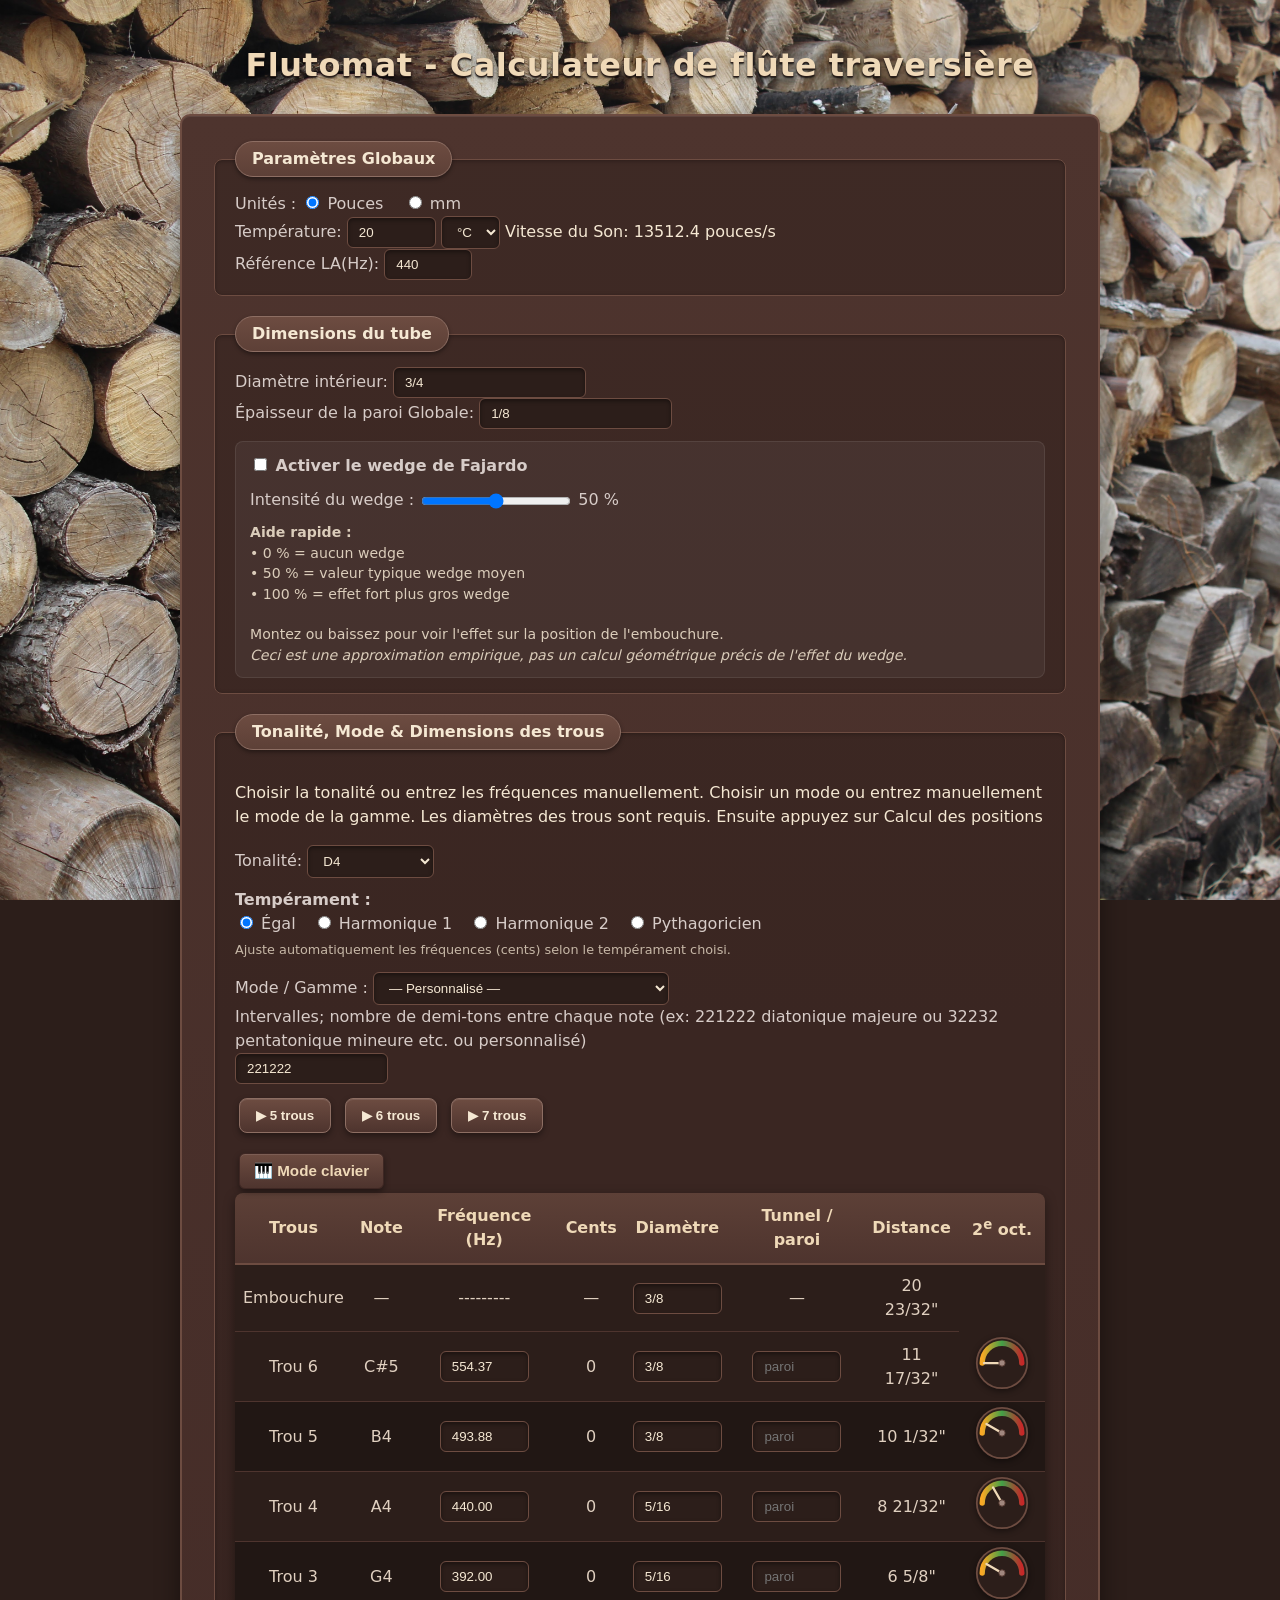
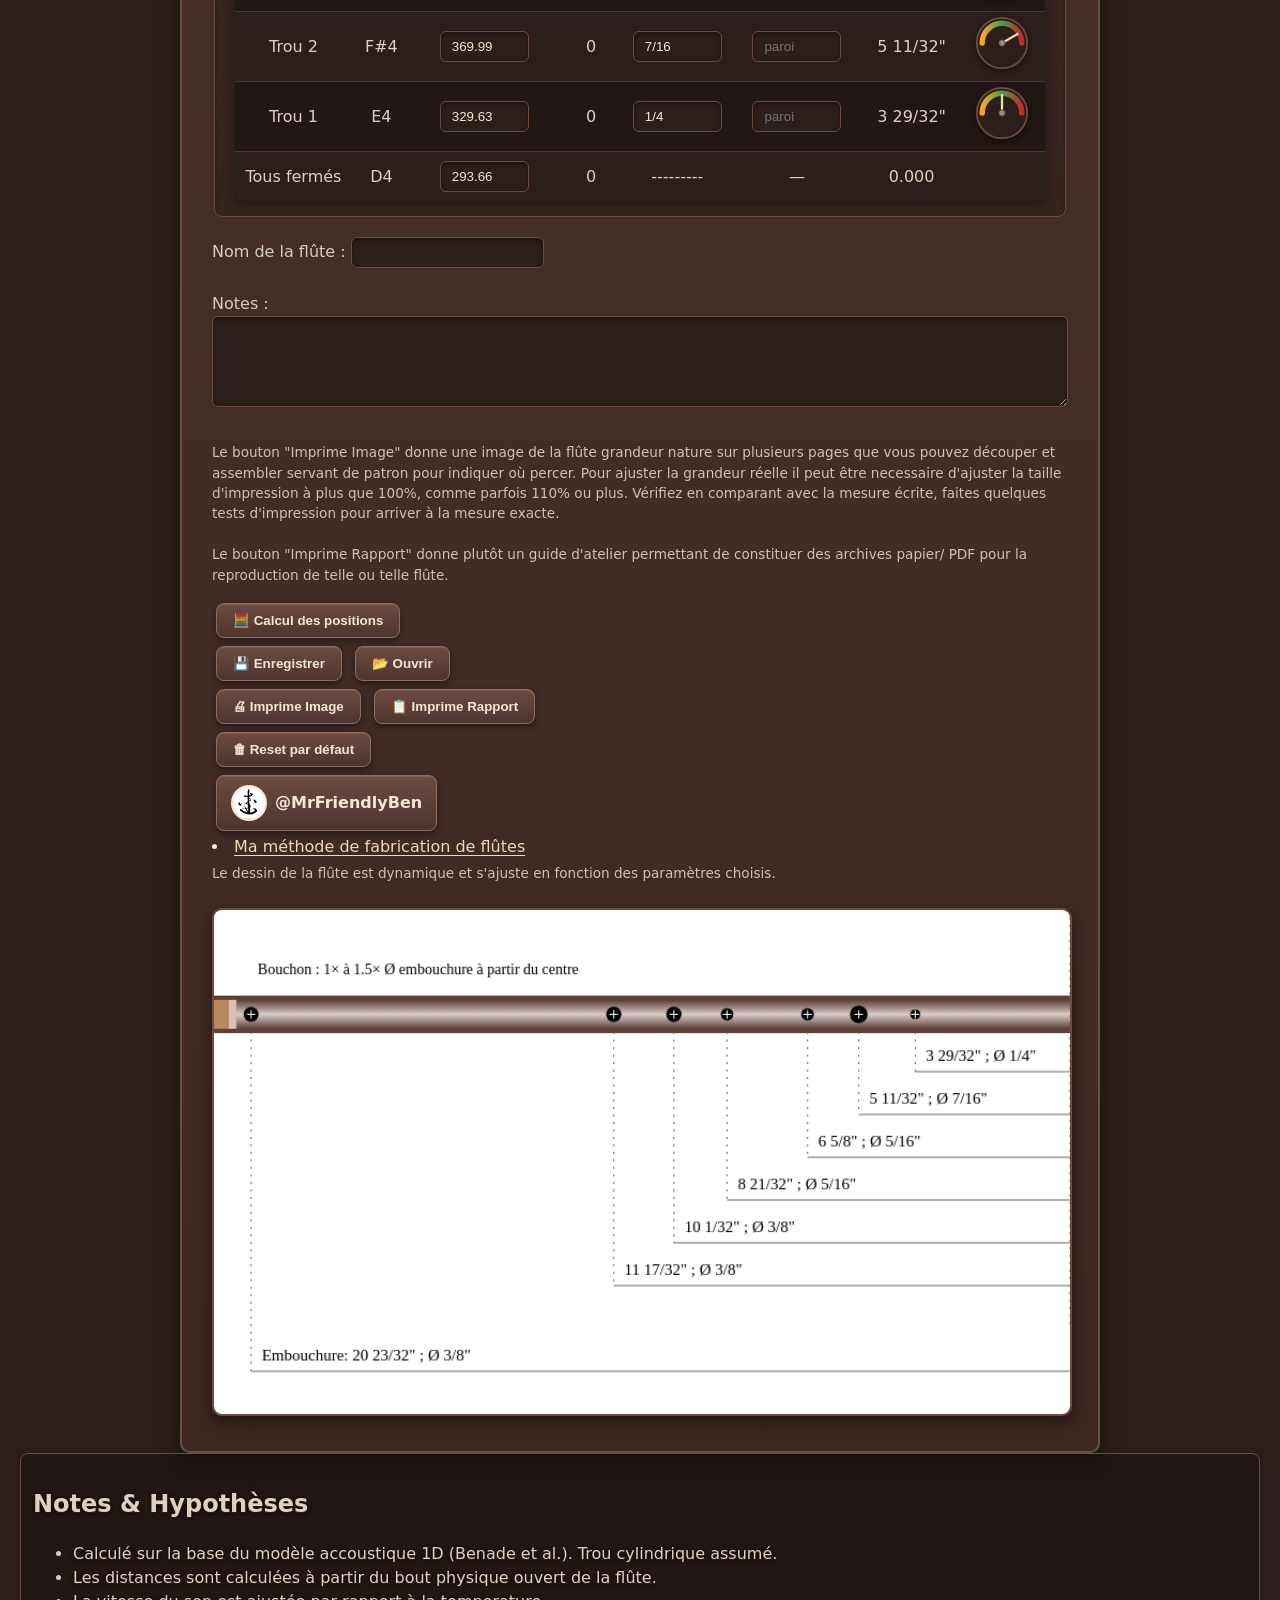
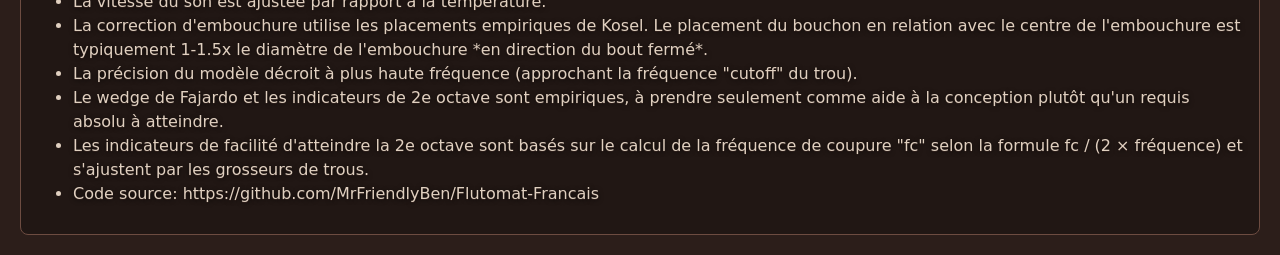
<file: index.html>
<!DOCTYPE html>
<html lang="en">

<head>
    <meta charset="UTF-8">
    <meta name="viewport" content="width=device-width, initial-scale=1.0">
    <title>Flutomat-Calculateur de flûte</title>
    
    <!-- Icône de l'onglet  -->
    <link rel="icon" type="image/png" href="icons8-flute-94.png">
    
    <link rel="stylesheet" href="flutomat.css">
</head>

<body>
    <h1>Flutomat - Calculateur de flûte traversière</h1>

    

    <form id="fluteForm">
        <fieldset>
            <legend>Paramètres Globaux</legend>
            <div>
                <label>Unités :</label>
                <input type="radio" name="units" value="inches" id="unitsInches" checked>
                <label for="unitsInches">Pouces</label>
                &nbsp;&nbsp;
                <input type="radio" name="units" value="mm" id="unitsMm">
                <label for="unitsMm">mm</label>
            </div>
            <div>
                <label for="temperature">Température:</label>
                <input type="number" name="temperature" id="temperature" value="20" step="0.1" size="5">
                <select name="tempUnit" id="tempUnit">
                    <option value="C" selected>°C</option>
                    <option value="F">°F</option>
                </select>
                <span id="speedOfSoundDisplay"></span>
				<div>
    				<label for="a4Frequency">Référence LA(Hz):</label>
    				<input type="number" id="a4Frequency" value="440" min="400" max="480" step="0.1">
			</div>
            </div>
        </fieldset>

        <fieldset>
            <legend>Dimensions du tube</legend>
            <div>
                <label for="boreDiameter">Diamètre intérieur:</label>
                <input type="text" name="boreDiameter" id="boreDiameter" min="0.01" value="3/4" step="any" required>
            </div>
            <div>
                <label for="wallThickness">Épaisseur de la paroi Globale:</label>
                <input type="text" name="wallThickness" id="wallThickness" value="1/8" required>
            </div>
            <div style="margin-top: 12px; padding: 12px 14px; background: rgba(255,255,255,0.05); border-radius: 8px; border: 1px solid rgba(255,255,255,0.08);">
    			<label style="font-weight: 600;">
        			<input type="checkbox" id="fajardoWedge">
        			Activer le wedge de Fajardo
    			</label>

    			<div style="margin-top: 10px;">
        			<label>
            			Intensité du wedge :
            			<input type="range" id="wedgeIntensity" min="0" max="100" value="50" style="width: 150px; vertical-align: middle;">
            			<span id="wedgeValue">50 %</span>
        			</label>
    			</div>

    			<div style="margin-top: 10px; font-size: 0.88em; line-height: 1.45; opacity: 0.85;">
        			<strong>Aide rapide :</strong><br>
        			• 0 % = aucun wedge<br>
        			• 50 % = valeur typique wedge moyen<br>
        			• 100 % = effet fort plus gros wedge<br><br>
        			Montez ou baissez pour voir l'effet sur la position de l'embouchure.<br>
        			<em>Ceci est une approximation empirique, pas un calcul géométrique précis de l'effet du wedge.</em>
    			</div>
			</div>
        </fieldset>

        <fieldset>
            <legend>Tonalité, Mode & Dimensions des trous</legend>
            <p>Choisir la tonalité ou entrez les fréquences manuellement. Choisir un mode ou entrez manuellement le mode de la gamme. Les diamètres des trous sont requis. Ensuite appuyez sur Calcul des positions</p>
            <div>
                <label for="keySelector">Tonalité:</label>
                <select id="keySelector">
                    <option value="73">B5</option>
                    <option value="72">C5</option>
                    <option value="71">B4</option>
                    <option value="70">A#4/Bb4</option>
                    <option value="69">A4</option>
                    <option value="68">G#4/Ab4</option>
                    <option value="67">G4</option>
                    <option value="66">F#4/Gb4</option>
                    <option value="65">F4</option>
                    <option value="64">E4</option>
                    <option value="63">D#4/Eb4</option>
                    <option value="62" selected>D4</option>
                    <option value="61">C#4/Db4</option>
                    <option value="60">C4 (Middle C)</option>
                    <option value="59">B3</option>
                    <option value="58">A#3/Bb3</option>
                    <option value="57">A3</option>
                    <option value="56">G#3/Ab3</option>
                    <option value="55">G3</option>
                    <option value="54">F#3/Gb3</option>
                    <option value="53">F3</option>
                    <option value="52">E3</option>
                    <option value="51">D#3/Eb3</option>
                    <option value="50">D3</option>
                    <option value="49">C#3/Db3</option>
                    <option value="48">C3</option>
                    <!-- Add more keys as needed -->
                </select>
                <div>

                <div style="margin: 10px 0;">
                    <label style="font-weight: 600;">Tempérament :</label><br>
                    <label style="margin-right: 12px;">
                        <input type="radio" name="temperament" value="equal" checked> Égal
                    </label>
                    <label style="margin-right: 12px;">
                        <input type="radio" name="temperament" value="harmonic1"> Harmonique 1
                    </label>
                    <label style="margin-right: 12px;">
                        <input type="radio" name="temperament" value="harmonic2"> Harmonique 2
                    </label>
                    <label>
                        <input type="radio" name="temperament" value="pythagorean"> Pythagoricien
                    </label>
                    <p style="font-size: 0.8em; opacity: 0.75; margin-top: 4px;">
                        Ajuste automatiquement les fréquences (cents) selon le tempérament choisi.
                    </p>
                </div>
                
                <div>
                <label for="scalePreset">Mode / Gamme :</label>
                <select id="scalePreset">
                    <option value="">— Personnalisé —</option>

                    <optgroup label="Diatoniques">
                        <option value="2212221">Majeure diatonique (7 trous)</option>
                        <option value="221222">Majeure 6 trous Simple système</option>
                        <option value="1121222">Majeure 7 trous Simple système</option>
                        <option value="212221">Mineure naturelle</option>
                        <option value="212212">Mineure harmonique</option>
                        <option value="212222">Mineure mélodique</option>
                    </optgroup>

                    <optgroup label="Amérindienne / Blues">
                        <option value="32232">Pentatonique mineure (Amérindienne 5)</option>
                        <option value="212232">Amérindienne + 2 (couleur)</option>
                        <option value="322212">Amérindienne + 6 (couleur)</option>
                        <option value="321132">Blues 6 trous</option>
                        <option value="32223">Blues 5 trous</option>
                        <option value="33132">Blues mineure</option>
                        <option value="321232">Blues + 6 (couleur)</option>
                    </optgroup>

                    <optgroup label="Pentatoniques majeures & Tunisie">
                        <option value="22323">Pentatonique majeure</option>
                        <option value="221223">Penta majeure + 4 (couleur)</option>
                        <option value="223221">Penta majeure + 7 (couleur)</option>
                        <option value="22323">Pentatonique (raṣd / Tunisie)</option>
                        <option value="221223">Tunisienne + 4 (couleur)</option>
                        <option value="223221">Tunisienne + 7 (couleur)</option>
                    </optgroup>

                    <optgroup label="Monde">
                        <option value="32322">Man Gong</option>
                        <option value="23223">Pentatonique écossaise</option>
                        <option value="23232">Pentatonique égyptienne</option>
                        <option value="22332">Pentatonique japonaise (Yo)</option>
                        <option value="13232">Pentatonique japonaise (In)</option>
                        <option value="21313">Hirajoshi</option>
                        <option value="42141">Iwato</option>
                        <option value="32121">Kumoi</option>
                        <option value="12414">Balinaise</option>
                        <option value="13113">Pelog (Balinaise)</option>
                        <option value="22222">Équidistante (5 tons)</option>
                        <option value="3333">Tétracorde</option>
                    </optgroup>

                    <optgroup label="Autres">
                        <option value="22123">Mixolydien sans 7 (5 trous)</option>
                        <option value="21232">Dorien sans 6 (5 trous)</option>
                        <option value="32122">Mineure penta + 2</option>
                        <option value="23212">Écossaise + 4 (couleur)</option>
                        <option value="1312122">Phrygien dominant</option>
                    </optgroup>
                </select>
                </div>
                    <label for="intervalSequence">Intervalles; nombre de demi-tons entre chaque note (ex: 221222 diatonique majeure ou 32232 pentatonique mineure etc. ou personnalisé)</label>
                    <br>
                    <input type="text" id="intervalSequence" value="221222" placeholder="221222" size="15">
                    <!--<button type="button" id="playScaleButton" style="margin-left: 8px;">▶ Écouter</button>-->
                </div>
                    <div style="margin-top: 10px; display: flex; flex-wrap: wrap; gap: 6px;">
                    <!--<button type="button" class="melody-btn" data-style="patternOriental1">▶ Orientale 1</button>
                    <button type="button" class="melody-btn" data-style="patternOriental2">▶ Orientale 2</button>-->
                    <button type="button" class="melody-btn" data-style="pattern5">▶ 5 trous</button>
                    <button type="button" class="melody-btn" data-style="pattern6">▶ 6 trous</button>
                    <button type="button" class="melody-btn" data-style="pattern7">▶ 7 trous</button>
                </div>

                <div style="margin-top: 12px;">
                    <button type="button" id="pianoModeButton">🎹 Mode clavier</button>
                    <span id="pianoModeStatus" style="margin-left: 8px; opacity: 0.8;"></span>
                </div>

                <!-- Pavé pour tablette / téléphone -->
                <div id="pianoPad" tabindex="0" style="display: none; margin-top: 10px; max-width: 280px;">
                    <div style="display: grid; grid-template-columns: repeat(3, 1fr); gap: 6px;">
                        <button type="button" class="piano-key" data-degree="1">1</button>
                        <button type="button" class="piano-key" data-degree="2">2</button>
                        <button type="button" class="piano-key" data-degree="3">3</button>
                        <button type="button" class="piano-key" data-degree="4">4</button>
                        <button type="button" class="piano-key" data-degree="5">5</button>
                        <button type="button" class="piano-key" data-degree="6">6</button>
                        <button type="button" class="piano-key" data-degree="7">7</button>
                        <button type="button" class="piano-key" data-degree="8">8</button>
                        <button type="button" class="piano-key" data-degree="8">0</button>
                    </div>
                    <p style="font-size: 0.8em; opacity: 0.75; margin-top: 6px;">
                        Touches 1–8 (ou 0) = degrés de la gamme choisie
                    </p>
                </div>

            </div>

            <table>
                <thead>
                    <tr>
                        <th>Trous</th>
                        <th>Note</th>
                        <th>Fréquence (Hz)</th>
                        <th>Cents</th>
                        <th>Diamètre</th>
                        <th title="Épaisseur locale ou longueur du tunnel. Vide = paroi globale">Tunnel / paroi</th>
                        <th>Distance</th>
                        <th style="width:70px;">2<sup>e</sup> oct.</th>
						<!-- <th>Distance (Fraction)</th> -->
                    </tr>
                </thead>
                <tbody>
                    <tr>
                        <td>Embouchure</td>
                        <td>—</td>
                        <td>---------</td>
                        <td><output id="centsEmb">0</output></td>
                        <td><input type="text" name="embouchureDiameter" id="embouchureDiameter" min="0.2" value="3/8"
                                step="any" required></td>
                        <td>—</td>
                        <td style="display:none"><output name="resultEmbouchure" id="resultEmbouchure"
                                for="embouchureDiameter boreDiameter wallThickness"></output></td>
						<td>
							<output
								id="resultEmbouchureFraction">
							</output>
						</td>
                    </tr>
                    <!-- Finger Holes (Generate dynamically or list explicitly) -->
                    <!-- Example for 6 holes -->
                    <tr class="hole-row" data-hole-index="6">
                        <td>Trou 7</td>
                        <td><output id="note7"></output></td>
                        <td><input type="number" name="holeFrequency" id="freq7" value="587.33" step="any" required></td>
                        <td><output id="cents7">0</output></td>
                        <td><input type="text" name="holeDiameter" id="diam7" min="0.2" value="3/8" step="any" required></td>
                        <td><input type="text" name="holeWall" id="wall7" value="" placeholder="paroi" title="Vide = paroi globale"></td>
                        <td style="display:none"><output name="resultHole" id="result7"></output></td>
                        <td><output id="result7Fraction"></output></td>
                        <td class="gauge-cell">
                            <div class="harmonic-gauge" data-position="4">
                                <svg viewBox="0 0 60 60" width="54" height="54">
                                    <circle cx="30" cy="30" r="28" fill="#2c1e1a" stroke="#6d4c41" stroke-width="2"/>
                                    <path class="color-band" d="M 8,30 A 22,22 0 0,1 52,30"
                                        fill="none" stroke="url(#gaugeGradient6)" stroke-width="6" stroke-linecap="round"/>
                                    <defs>
                                        <linearGradient id="gaugeGradient6" x1="0%" y1="0%" x2="100%" y2="0%">
                                            <stop offset="0%" stop-color="#f9a825"/>
                                            <stop offset="50%" stop-color="#43a047"/>
                                            <stop offset="100%" stop-color="#c62828"/>
                                        </linearGradient>
                                    </defs>
                                    <line class="needle" x1="30" y1="30" x2="30" y2="10"
                                        stroke="#efd9b8" stroke-width="2.5" stroke-linecap="round"/>
                                    <circle cx="30" cy="30" r="3.5" fill="#a1887f" stroke="#5d4037" stroke-width="1"/>
                                </svg>
                            </div>
                        </td>
                    </tr>
                    <tr class="hole-row" data-hole-index="5">
                        <td>Trou 6</td>
                        <td><output id="note6"></output></td>
                        <td><input type="number" name="holeFrequency" id="freq6" value="554.37" step="any" required></td>
                        <td><output id="cents6">0</output></td>
                        <td><input type="text" name="holeDiameter" id="diam6" min="0.2" value="3/8" step="any" required></td>
                        <td><input type="text" name="holeWall" id="wall6" value="" placeholder="paroi" title="Vide = paroi globale"></td>
                        <td style="display:none"><output name="resultHole" id="result6"></output></td>
						<td><output id="result6Fraction"></output></td>
                        <td class="gauge-cell">
                            <div class="harmonic-gauge" data-position="4">
                                <svg viewBox="0 0 60 60" width="54" height="54">
                                    <!-- Fond du cadran -->
                                    <circle cx="30" cy="30" r="28" fill="#2c1e1a" stroke="#6d4c41" stroke-width="2"/>
                                    
                                    <!-- Bande de couleur (arc 270°) -->
                                    <path class="color-band" d="M 8,30 A 22,22 0 0,1 52,30" 
                                        fill="none" stroke="url(#gaugeGradient5)" stroke-width="6" stroke-linecap="round"/>
                                    
                                    <!-- Définition du dégradé jaune → vert → rouge -->
                                    <defs>
                                        <linearGradient id="gaugeGradient5" x1="0%" y1="0%" x2="100%" y2="0%">
                                            <stop offset="0%" stop-color="#f9a825"/>   <!-- Jaune -->
                                            <stop offset="50%" stop-color="#43a047"/>  <!-- Vert -->
                                            <stop offset="100%" stop-color="#c62828"/> <!-- Rouge -->
                                        </linearGradient>
                                    </defs>

                                    <!-- Aiguille -->
                                    <line class="needle" x1="30" y1="30" x2="30" y2="10" 
                                        stroke="#efd9b8" stroke-width="2.5" stroke-linecap="round"/>
                                    
                                    <!-- Centre (pivot) -->
                                    <circle cx="30" cy="30" r="3.5" fill="#a1887f" stroke="#5d4037" stroke-width="1"/>
                                </svg>
                            </div>
                        </td>
                    </tr>
                    <tr class="hole-row" data-hole-index="4">
                        <td>Trou 5</td>
                        <td><output id="note5"></output></td>
                        <td><input type="number" name="holeFrequency" id="freq5" value="493.88" step="any" required></td>
                        <td><output id="cents5">0</output></td>
                        <td><input type="text" name="holeDiameter" id="diam5" min="0.2" value="3/8" step="any" required></td>
                        <td><input type="text" name="holeWall" id="wall5" value="" placeholder="paroi" title="Vide = paroi globale"></td>
                        <td style="display:none"><output name="resultHole" id="result5"></output></td>
						<td><output id="result5Fraction"></output></td>
                        <td class="gauge-cell">
                            <div class="harmonic-gauge" data-position="4">
                                <svg viewBox="0 0 60 60" width="54" height="54">
                                    <!-- Fond du cadran -->
                                    <circle cx="30" cy="30" r="28" fill="#2c1e1a" stroke="#6d4c41" stroke-width="2"/>
                                    
                                    <!-- Bande de couleur (arc 270°) -->
                                    <path class="color-band" d="M 8,30 A 22,22 0 0,1 52,30" 
                                        fill="none" stroke="url(#gaugeGradient4)" stroke-width="6" stroke-linecap="round"/>
                                    
                                    <!-- Définition du dégradé jaune → vert → rouge -->
                                    <defs>
                                        <linearGradient id="gaugeGradient4" x1="0%" y1="0%" x2="100%" y2="0%">
                                            <stop offset="0%" stop-color="#f9a825"/>   <!-- Jaune -->
                                            <stop offset="50%" stop-color="#43a047"/>  <!-- Vert -->
                                            <stop offset="100%" stop-color="#c62828"/> <!-- Rouge -->
                                        </linearGradient>
                                    </defs>

                                    <!-- Aiguille -->
                                    <line class="needle" x1="30" y1="30" x2="30" y2="10" 
                                        stroke="#efd9b8" stroke-width="2.5" stroke-linecap="round"/>
                                    
                                    <!-- Centre (pivot) -->
                                    <circle cx="30" cy="30" r="3.5" fill="#a1887f" stroke="#5d4037" stroke-width="1"/>
                                </svg>
                            </div>
                        </td>
                    </tr>
                    <tr class="hole-row" data-hole-index="3">
                        <td>Trou 4</td>
                        <td><output id="note4"></output></td>
                        <td><input type="number" name="holeFrequency" id="freq4" value="440.00" step="any" required></td>
                        <td><output id="cents4">0</output></td>
                        <td><input type="text" name="holeDiameter" id="diam4" min="0.2" value="5/16" step="any" required></td>
                        <td><input type="text" name="holeWall" id="wall4" value="" placeholder="paroi" title="Vide = paroi globale"></td>
                        <td style="display:none"><output name="resultHole" id="result4"></output></td>
						<td><output id="result4Fraction"></output></td>
                        <td class="gauge-cell">
                            <div class="harmonic-gauge" data-position="4">
                                <svg viewBox="0 0 60 60" width="54" height="54">
                                    <!-- Fond du cadran -->
                                    <circle cx="30" cy="30" r="28" fill="#2c1e1a" stroke="#6d4c41" stroke-width="2"/>
                                    
                                    <!-- Bande de couleur (arc 270°) -->
                                    <path class="color-band" d="M 8,30 A 22,22 0 0,1 52,30" 
                                        fill="none" stroke="url(#gaugeGradient3)" stroke-width="6" stroke-linecap="round"/>
                                    
                                    <!-- Définition du dégradé jaune → vert → rouge -->
                                    <defs>
                                        <linearGradient id="gaugeGradient3" x1="0%" y1="0%" x2="100%" y2="0%">
                                            <stop offset="0%" stop-color="#f9a825"/>   <!-- Jaune -->
                                            <stop offset="50%" stop-color="#43a047"/>  <!-- Vert -->
                                            <stop offset="100%" stop-color="#c62828"/> <!-- Rouge -->
                                        </linearGradient>
                                    </defs>

                                    <!-- Aiguille -->
                                    <line class="needle" x1="30" y1="30" x2="30" y2="10" 
                                        stroke="#efd9b8" stroke-width="2.5" stroke-linecap="round"/>
                                    
                                    <!-- Centre (pivot) -->
                                    <circle cx="30" cy="30" r="3.5" fill="#a1887f" stroke="#5d4037" stroke-width="1"/>
                                </svg>
                            </div>
                        </td>
                    </tr>
                    <tr class="hole-row" data-hole-index="2">
                        <td>Trou 3</td>
                        <td><output id="note3"></output></td>
                        <td><input type="number" name="holeFrequency" id="freq3" value="392.00" step="any" required></td>
                        <td><output id="cents3">0</output></td>
                        <td><input type="text" name="holeDiameter" id="diam3" min="0.2" value="5/16" step="any" required></td>
                        <td><input type="text" name="holeWall" id="wall3" value="" placeholder="paroi" title="Vide = paroi globale"></td>
                        <td style="display:none"><output name="resultHole" id="result3"></output></td>
						<td><output id="result3Fraction"></output></td>
                        <td class="gauge-cell">
                            <div class="harmonic-gauge" data-position="4">
                                <svg viewBox="0 0 60 60" width="54" height="54">
                                    <!-- Fond du cadran -->
                                    <circle cx="30" cy="30" r="28" fill="#2c1e1a" stroke="#6d4c41" stroke-width="2"/>
                                    
                                    <!-- Bande de couleur (arc 270°) -->
                                    <path class="color-band" d="M 8,30 A 22,22 0 0,1 52,30" 
                                        fill="none" stroke="url(#gaugeGradient2)" stroke-width="6" stroke-linecap="round"/>
                                    
                                    <!-- Définition du dégradé jaune → vert → rouge -->
                                    <defs>
                                        <linearGradient id="gaugeGradient2" x1="0%" y1="0%" x2="100%" y2="0%">
                                            <stop offset="0%" stop-color="#f9a825"/>   <!-- Jaune -->
                                            <stop offset="50%" stop-color="#43a047"/>  <!-- Vert -->
                                            <stop offset="100%" stop-color="#c62828"/> <!-- Rouge -->
                                        </linearGradient>
                                    </defs>

                                    <!-- Aiguille -->
                                    <line class="needle" x1="30" y1="30" x2="30" y2="10" 
                                        stroke="#efd9b8" stroke-width="2.5" stroke-linecap="round"/>
                                    
                                    <!-- Centre (pivot) -->
                                    <circle cx="30" cy="30" r="3.5" fill="#a1887f" stroke="#5d4037" stroke-width="1"/>
                                </svg>
                            </div>
                        </td>
                    </tr>
                    <tr class="hole-row" data-hole-index="1">
                        <td>Trou 2</td>
                        <td><output id="note2"></output></td>
                        <td><input type="number" name="holeFrequency" id="freq2" value="369.99" step="any" required></td>
                        <td><output id="cents2">0</output></td>
                        <td><input type="text" name="holeDiameter" id="diam2" min="0.2" value="7/16" step="any" required></td>
                        <td><input type="text" name="holeWall" id="wall2" value="" placeholder="paroi" title="Vide = paroi globale"></td>
                        <td style="display:none"><output name="resultHole" id="result2"></output></td>
						<td><output id="result2Fraction"></output></td>
                        <td class="gauge-cell">
                            <div class="harmonic-gauge" data-position="4">
                                <svg viewBox="0 0 60 60" width="54" height="54">
                                    <!-- Fond du cadran -->
                                    <circle cx="30" cy="30" r="28" fill="#2c1e1a" stroke="#6d4c41" stroke-width="2"/>
                                    
                                    <!-- Bande de couleur (arc 270°) -->
                                    <path class="color-band" d="M 8,30 A 22,22 0 0,1 52,30" 
                                        fill="none" stroke="url(#gaugeGradient1)" stroke-width="6" stroke-linecap="round"/>
                                    
                                    <!-- Définition du dégradé jaune → vert → rouge -->
                                    <defs>
                                        <linearGradient id="gaugeGradient1" x1="0%" y1="0%" x2="100%" y2="0%">
                                            <stop offset="0%" stop-color="#f9a825"/>   <!-- Jaune -->
                                            <stop offset="50%" stop-color="#43a047"/>  <!-- Vert -->
                                            <stop offset="100%" stop-color="#c62828"/> <!-- Rouge -->
                                        </linearGradient>
                                    </defs>

                                    <!-- Aiguille -->
                                    <line class="needle" x1="30" y1="30" x2="30" y2="10" 
                                        stroke="#efd9b8" stroke-width="2.5" stroke-linecap="round"/>
                                    
                                    <!-- Centre (pivot) -->
                                    <circle cx="30" cy="30" r="3.5" fill="#a1887f" stroke="#5d4037" stroke-width="1"/>
                                </svg>
                            </div>
                        </td>
                    </tr>
                    <tr class="hole-row" data-hole-index="0">
                        <td>Trou 1</td>
                        <td><output id="note1"></output></td>
                        <td><input type="number" name="holeFrequency" id="freq1" value="329.63" step="any" required></td>
                        <td><output id="cents1">0</output></td>
                        <td><input type="text" name="holeDiameter" id="diam1" min="0.2" value="1/4" step="any" required></td>
                        <td><input type="text" name="holeWall" id="wall1" value="" placeholder="paroi" title="Vide = paroi globale"></td>
                        <td style="display:none"><output name="resultHole" id="result1"></output></td>
						<td><output id="result1Fraction"></output></td>
                        <td class="gauge-cell">
                            <div class="harmonic-gauge" data-position="4">
                                <svg viewBox="0 0 60 60" width="54" height="54">
                                    <!-- Fond du cadran -->
                                    <circle cx="30" cy="30" r="28" fill="#2c1e1a" stroke="#6d4c41" stroke-width="2"/>
                                    
                                    <!-- Bande de couleur (arc 270°) -->
                                    <path class="color-band" d="M 8,30 A 22,22 0 0,1 52,30" 
                                        fill="none" stroke="url(#gaugeGradient0)" stroke-width="6" stroke-linecap="round"/>
                                    
                                    <!-- Définition du dégradé jaune → vert → rouge -->
                                    <defs>
                                        <linearGradient id="gaugeGradient0" x1="0%" y1="0%" x2="100%" y2="0%">
                                            <stop offset="0%" stop-color="#f9a825"/>   <!-- Jaune -->
                                            <stop offset="50%" stop-color="#43a047"/>  <!-- Vert -->
                                            <stop offset="100%" stop-color="#c62828"/> <!-- Rouge -->
                                        </linearGradient>
                                    </defs>

                                    <!-- Aiguille -->
                                    <line class="needle" x1="30" y1="30" x2="30" y2="10" 
                                        stroke="#efd9b8" stroke-width="2.5" stroke-linecap="round"/>
                                    
                                    <!-- Centre (pivot) -->
                                    <circle cx="30" cy="30" r="3.5" fill="#a1887f" stroke="#5d4037" stroke-width="1"/>
                                </svg>
                            </div>
                        </td>
                    </tr>
                    <!-- End Finger Holes -->
                    <tr>
                        <td>Tous fermés</td>
                        <td><output id="noteEnd"></output></td>
                        <td><input type="number" name="endFrequency" id="endFrequency" value="293.66" step="any"
                                required></td>
                        <td><output id="centsEnd">0</output></td>
                        <td>---------</td>
                        <td>—</td>
                        <td><output name="resultEnd" id="resultEnd">0.000</output></td> <!-- Always 0 -->
                    </tr>
                </tbody>
            </table>

        </fieldset>
		<div>
    		<label for="fluteName">
      		  	 Nom de la flûte :
    		</label>

    		<input
       			 type="text"
        		 id="fluteName">
		</div>
		<br>
		<div>
 			<label for="notes">Notes :</label>
  			<br>
    		<textarea id="notes" rows="5"></textarea>
		</div>
		<br>
    		<p style="font-size: 0.85em; opacity: 0.8; margin-top: 4px;">
                Le bouton "Imprime Image" donne une image de la flûte grandeur nature sur plusieurs pages que vous pouvez découper et assembler servant de patron pour indiquer où percer. Pour ajuster la grandeur réelle il peut être necessaire d'ajuster la taille d'impression à plus que 100%, comme parfois 110% ou plus. Vérifiez en comparant avec la mesure écrite, faites quelques tests d'impression pour arriver à la mesure exacte. 
                <br>
                <br>
                 Le bouton "Imprime Rapport" donne plutôt un guide d'atelier permettant de constituer des archives papier/ PDF pour la reproduction de telle ou telle flûte.
            </p>

        <button type="submit" id="calculateButton">🧮&nbsp;Calcul des positions</button>
		<br>
		<button type="button" id="saveFluteButton">💾 Enregistrer</button>
		<button type="button" id="loadFluteButton">📂 Ouvrir</button>
		<!-- <button type="button" id="shareUrlButton">🔗 Partage URL</button>-->
		
		<input
    		type="file"
    		id="jsonFileInput"
    		accept=".json"
    		style="display:none;"
		>
		<br>
        <button type="button" id="printButton">🖨&nbsp;Imprime Image</button>
		<button type="button" id="reportButton">📋 Imprime Rapport</button>
		<br>
        <button type="reset" id="resetButton">🗑&nbsp;Reset par défaut</button>
        <br>
        <a href="mailto:MrFriendlyBen@gmail.com" class="btn-logo">
            <img src="Metta3.jpg" alt="Logo" class="btn-logo-img">
            @MrFriendlyBen
        </a>
            <li>
                <a href="https://mrfriendlyben.github.io/Flutomat-Francais/index2.html"
                target="_blank"
                rel="noopener noreferrer">
                    Ma méthode de fabrication de flûtes
                </a>
            </li>
   		<p style="font-size: 0.85em; opacity: 0.8; margin-top: 4px;">
                Le dessin de la flûte est dynamique et s'ajuste en fonction des paramètres choisis.
        </p>



        <canvas id="renderedFlute" width="800" height="600"></canvas>
    </form>

    <div id="info">
        <h2>Notes & Hypothèses</h2>
        <ul>
            <li>Calculé sur la base du modèle accoustique 1D (Benade et al.). Trou cylindrique assumé.</li>
            <li>Les distances sont calculées à partir du bout physique ouvert de la flûte.</li>
            <li>La vitesse du son est ajustée par rapport à la temperature.</li>
            <li>La correction d'embouchure utilise les placements empiriques de Kosel. Le placement du bouchon en relation avec le centre de l'embouchure est typiquement 1-1.5x le diamètre de l'embouchure *en direction du bout fermé*.</li>
            <li>La précision du modèle décroit à plus haute fréquence (approchant la fréquence "cutoff" du trou).</li>
			<li>Le wedge de Fajardo et les indicateurs de 2e octave sont empiriques, à prendre seulement comme aide à la conception plutôt qu'un requis absolu à atteindre.</li>
			<li>Les indicateurs de facilité d'atteindre la 2e octave sont basés sur le calcul de la fréquence de coupure "fc" selon la formule fc / (2 × fréquence) et s'ajustent par les grosseurs de trous.</li>
            <li>Code source: https://github.com/MrFriendlyBen/Flutomat-Francais</li>
        </ul>
    </div>

    <script src="flutomat.js"></script>
</body>

</html>
</file>
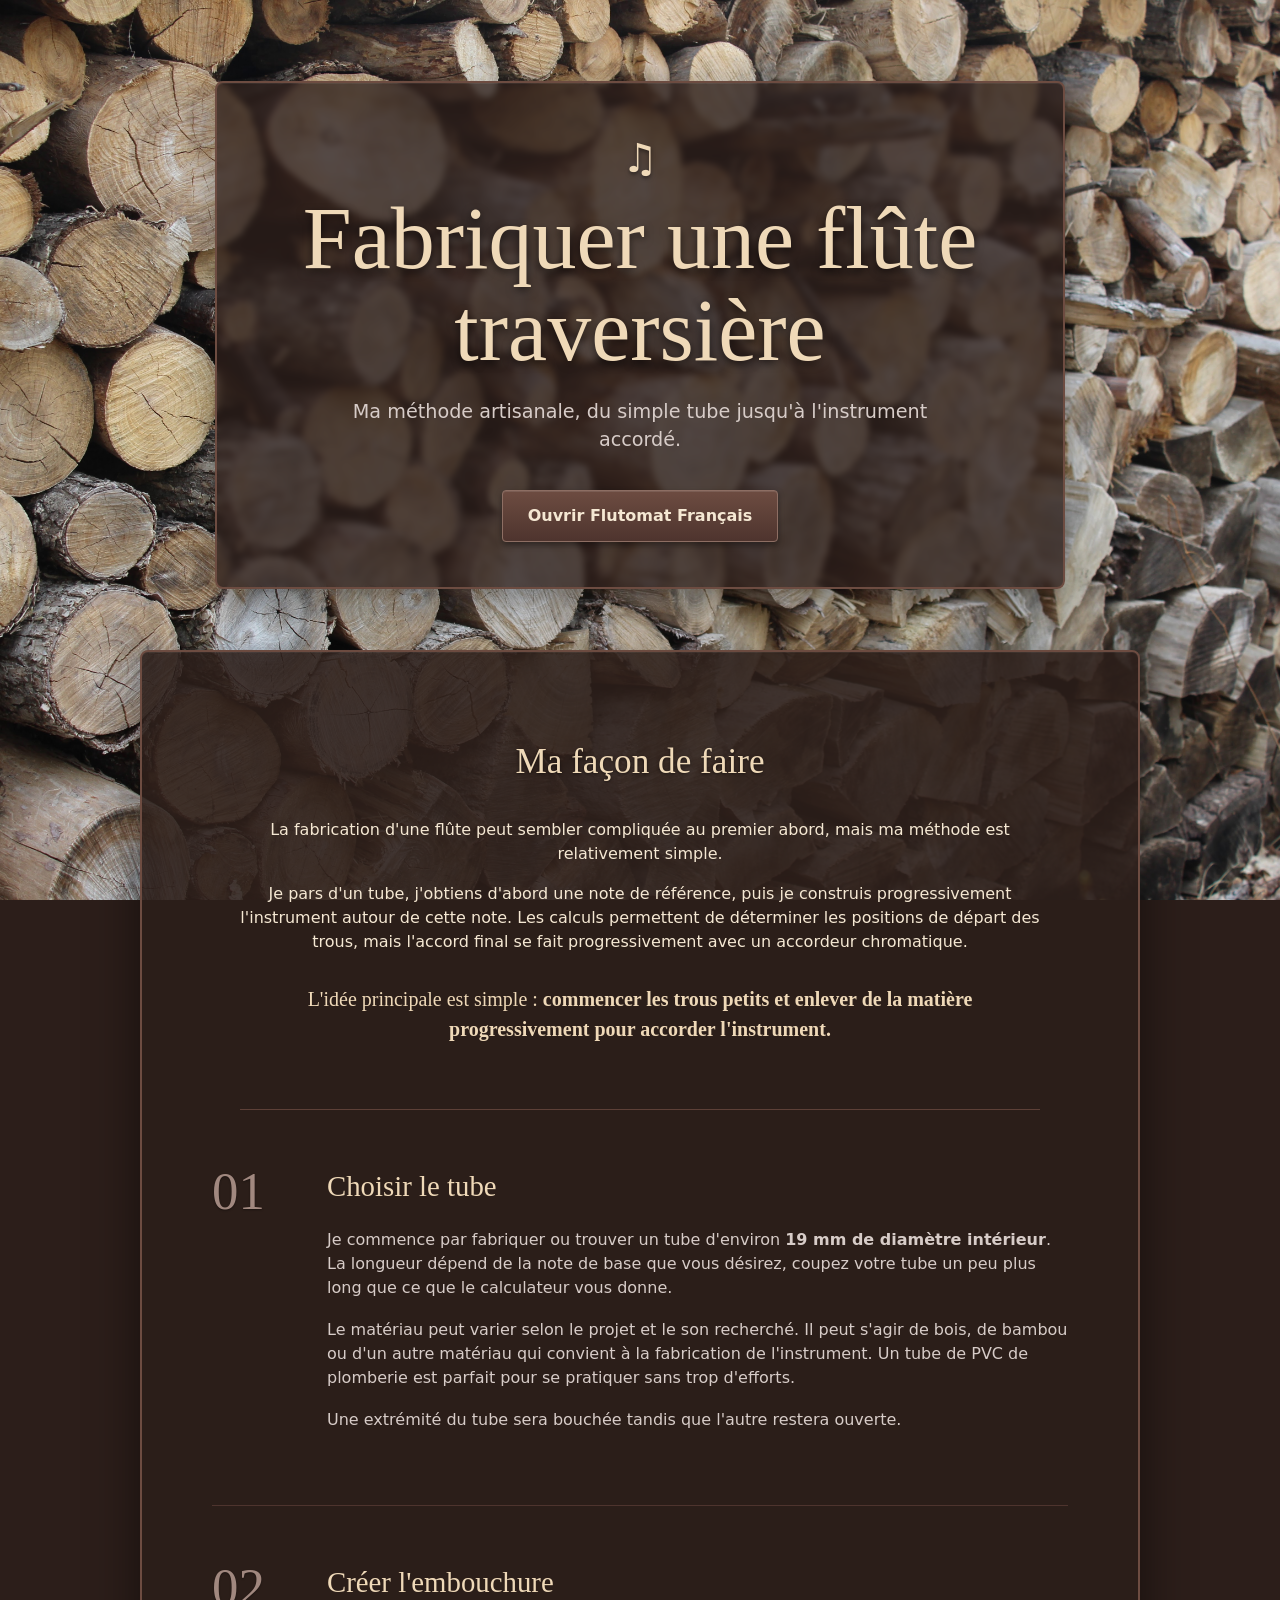
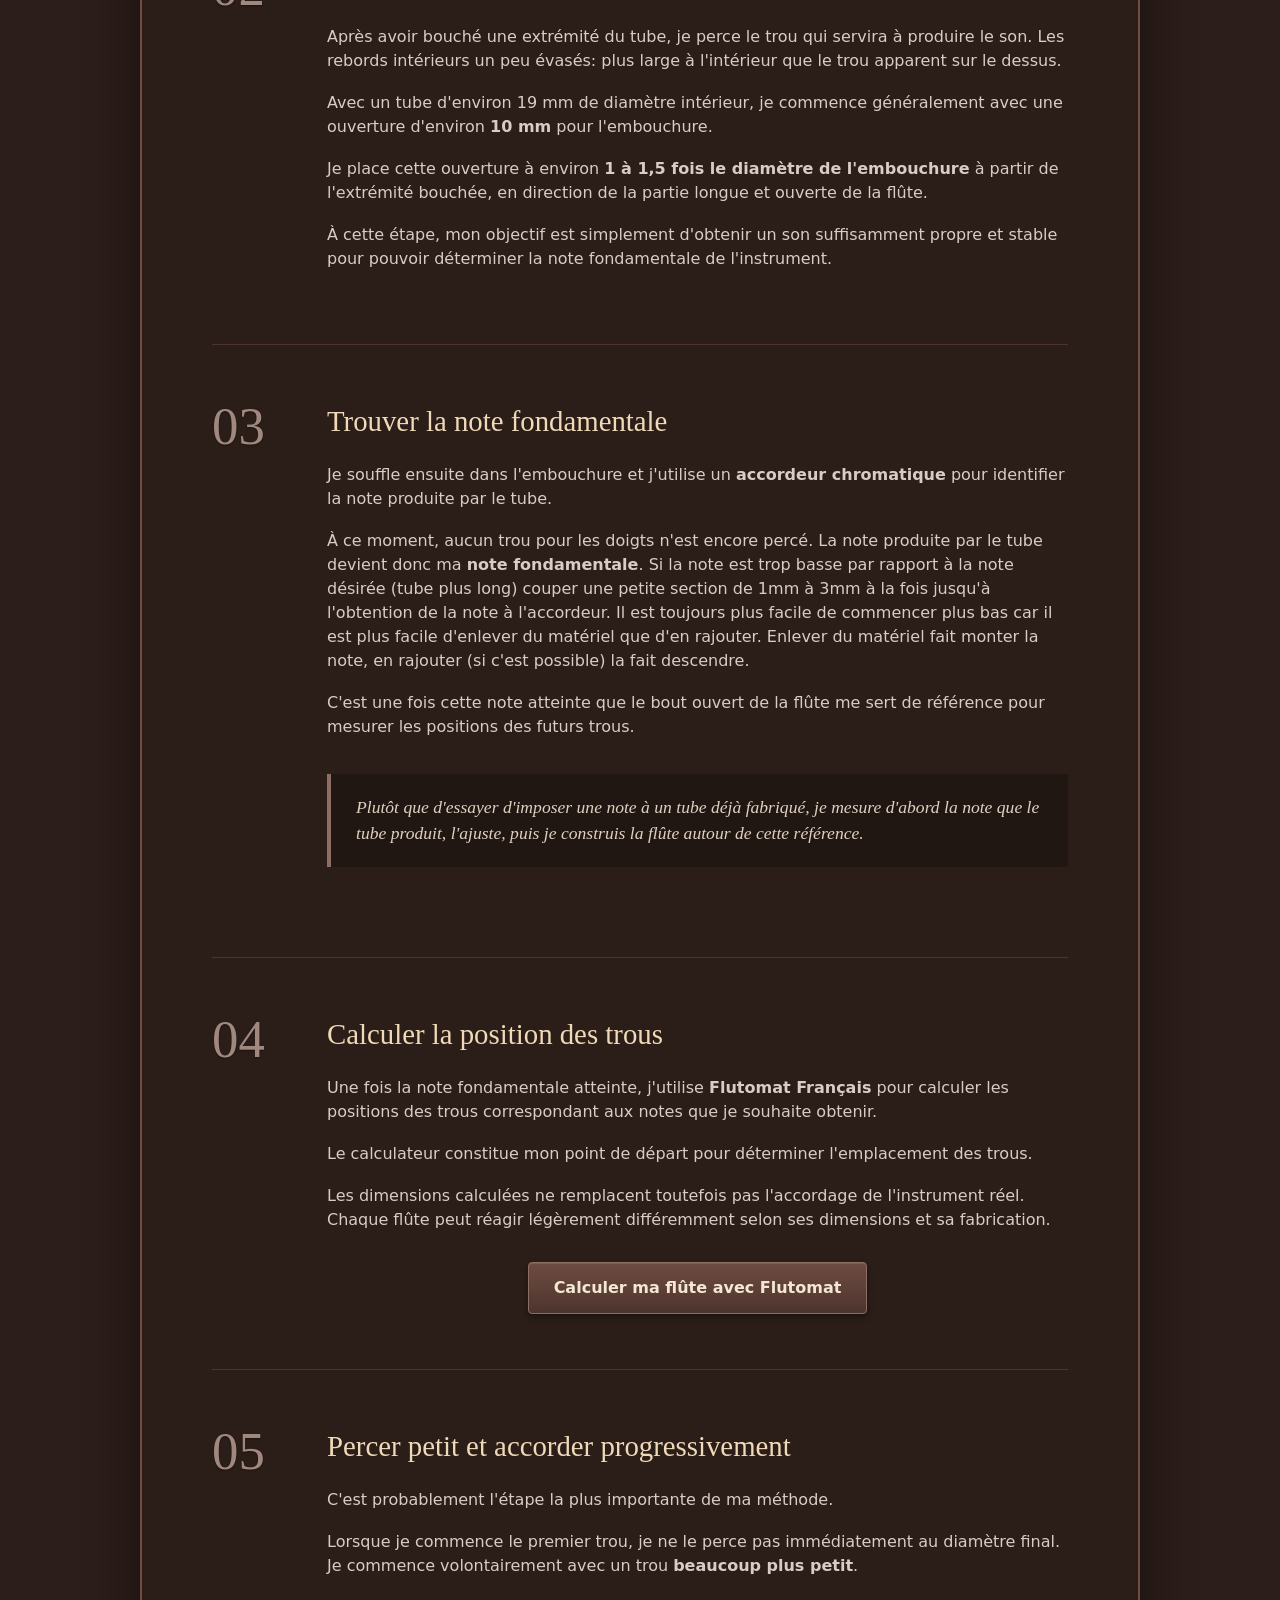
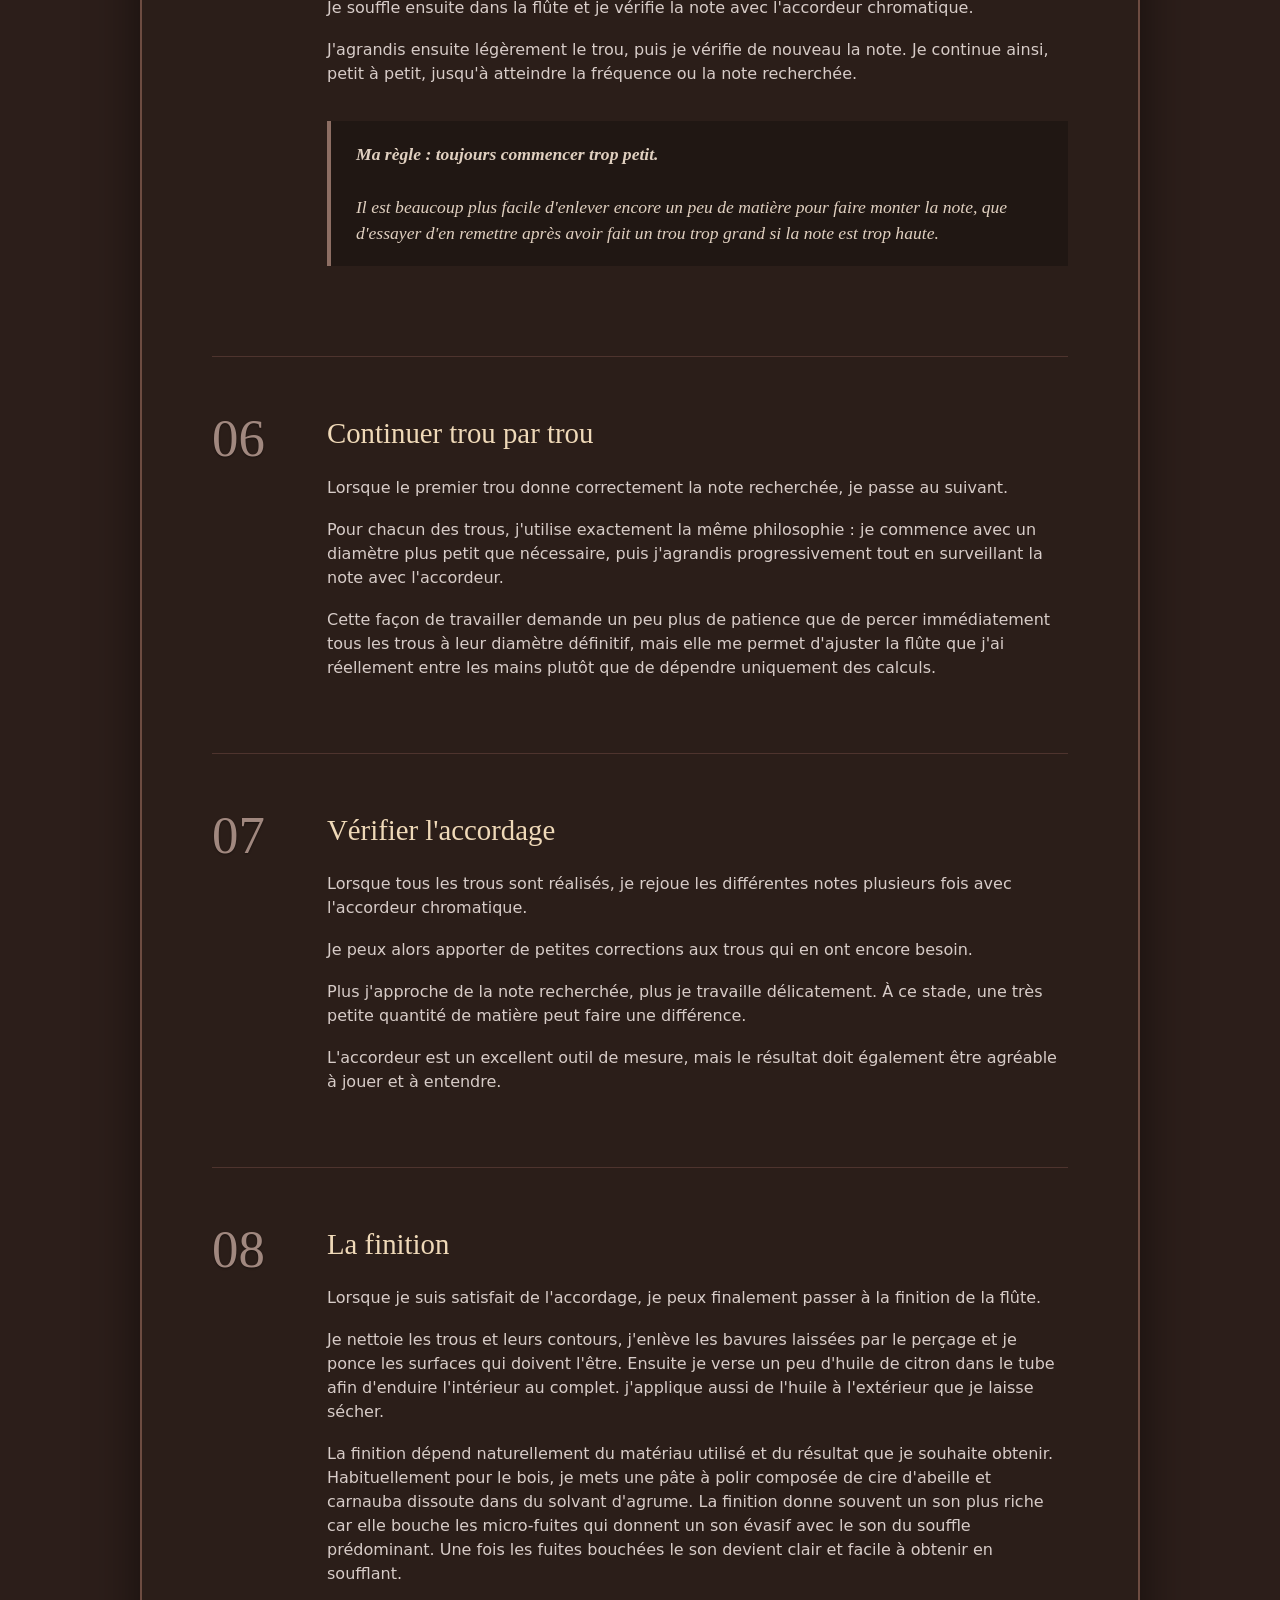
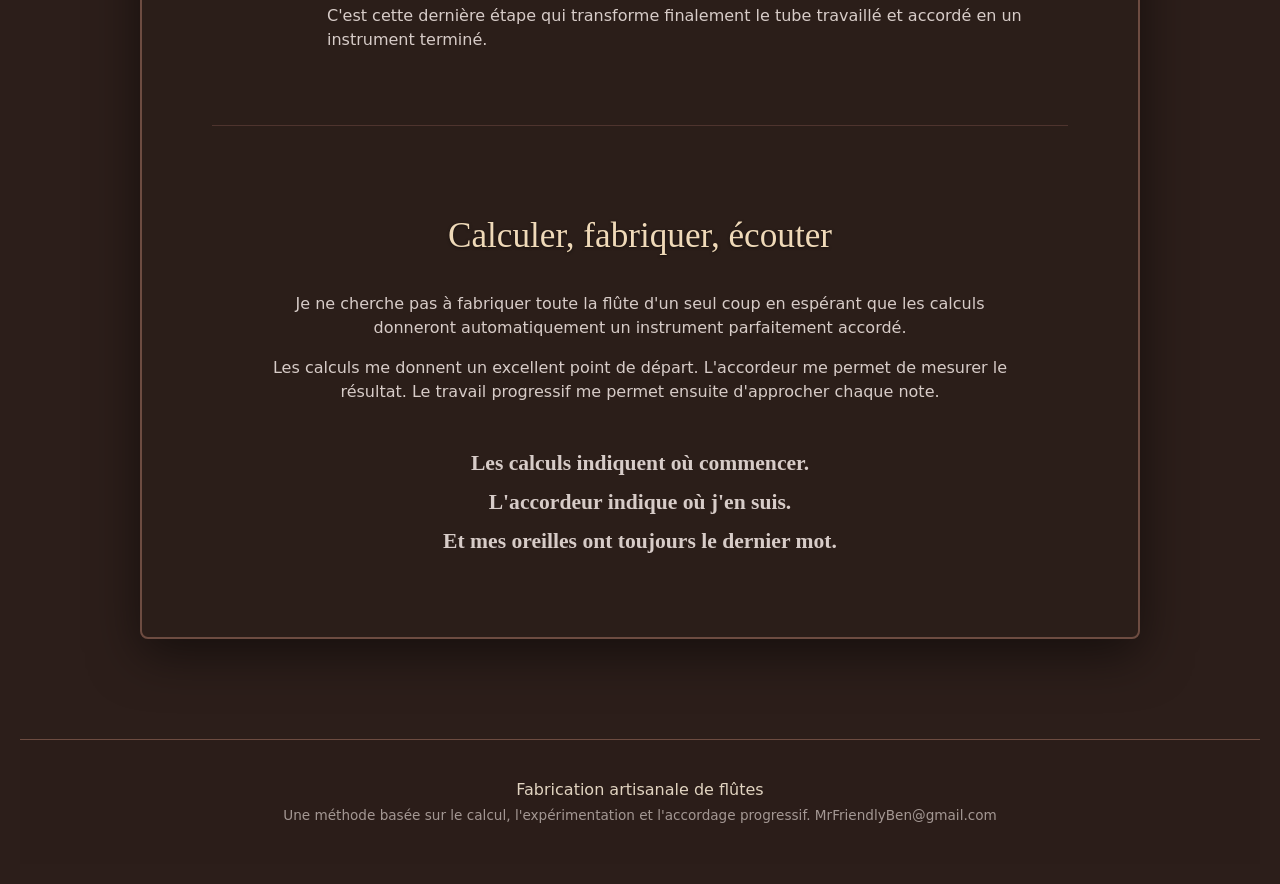
<file: index2.html>
<!DOCTYPE html>
<html lang="fr">
<head>
    <meta charset="UTF-8">
    <meta name="viewport" content="width=device-width, initial-scale=1.0">

    <title>Ma méthode de fabrication de flûtes traversière</title>

    <meta name="description"
          content="Ma méthode artisanale pour fabriquer et accorder une flûte, du choix du tube jusqu'à la finition.">

    <link rel="icon" type="image/png" href="icons8-flute-94.png">
    
    <link rel="stylesheet" href="style.css">
</head>

<body>

<header class="hero">
    <div class="hero-content">
        <div class="flute-icon">♫</div>

        <h1>Fabriquer une flûte traversière</h1>

        <p class="subtitle">
            Ma méthode artisanale, du simple tube jusqu'à l'instrument accordé.
        </p>

        <a class="button"
           href="https://mrfriendlyben.github.io/Flutomat-Francais/"
           target="_blank"
           rel="noopener noreferrer">
            Ouvrir Flutomat Français
        </a>
    </div>
</header>


<main class="content">

    <section class="intro">

        <h2>Ma façon de faire</h2>

        <p>
            La fabrication d'une flûte peut sembler compliquée au premier abord,
            mais ma méthode est relativement simple.
        </p>

        <p>
            Je pars d'un tube, j'obtiens d'abord une note de référence,
            puis je construis progressivement l'instrument autour de cette note.
            Les calculs permettent de déterminer les positions de départ des trous,
            mais l'accord final se fait progressivement avec un accordeur chromatique.
        </p>

        <p class="important">
            L'idée principale est simple :
            <strong>commencer les trous petits et enlever de la matière progressivement pour accorder l'instrument.</strong>
        </p>

    </section>


    <section class="step">

        <div class="number">01</div>

        <div class="step-content">

            <h2>Choisir le tube</h2>

            <p>
                Je commence par fabriquer ou trouver un tube d'environ
                <strong>19 mm de diamètre intérieur</strong>. 
                La longueur dépend de la note de base que vous désirez, 
                coupez votre tube un peu plus long que ce que le calculateur vous donne.
            </p>

            <p>
                Le matériau peut varier selon le projet et le son recherché.
                Il peut s'agir de bois, de bambou ou d'un autre matériau qui
                convient à la fabrication de l'instrument. 
                Un tube de PVC de plomberie est parfait pour se pratiquer sans trop d'efforts.
            </p>

            <p>
                Une extrémité du tube sera bouchée tandis que l'autre restera
                ouverte.
            </p>

        </div>

    </section>


    <section class="step">

        <div class="number">02</div>
        <div class="step-content">

            <h2>Créer l'embouchure</h2>

            <p>
                Après avoir bouché une extrémité du tube, je perce le trou qui
                servira à produire le son. Les rebords intérieurs un peu évasés: plus large à l'intérieur que le trou apparent sur le dessus.
            </p>

            <p>
                Avec un tube d'environ 19 mm de diamètre intérieur, je commence
                généralement avec une ouverture d'environ
                <strong>10 mm</strong> pour l'embouchure.
            </p>

            <p>
                Je place cette ouverture à environ
                <strong>1 à 1,5 fois le diamètre de l'embouchure</strong>
                à partir de l'extrémité bouchée, en direction de la partie longue
                et ouverte de la flûte.
            </p>

            <p>
                À cette étape, mon objectif est simplement d'obtenir un son
                suffisamment propre et stable pour pouvoir déterminer la note
                fondamentale de l'instrument.
            </p>

        </div>

    </section>


    <section class="step">

        <div class="number">03</div>

        <div class="step-content">

            <h2>Trouver la note fondamentale</h2>

            <p>
                Je souffle ensuite dans l'embouchure et j'utilise un
                <strong>accordeur chromatique</strong> pour identifier la note
                produite par le tube.
            </p>

            <p>
                À ce moment, aucun trou pour les doigts n'est encore percé.
                La note produite par le tube devient donc ma
                <strong>note fondamentale</strong>. Si la note est trop basse par rapport à la note désirée (tube plus long) couper une petite section de 1mm à 3mm à la fois jusqu'à l'obtention de la note à l'accordeur.
                Il est toujours plus facile de commencer plus bas car il est plus facile d'enlever du matériel que d'en rajouter. Enlever du matériel fait monter la note, en rajouter (si c'est possible) la fait descendre.
            </p>

            <p>
                C'est une fois cette note atteinte que le bout ouvert de la flûte me sert de référence pour mesurer les
                positions des futurs trous.
            </p>

            <blockquote>
                Plutôt que d'essayer d'imposer une note à un tube déjà fabriqué,
                je mesure d'abord la note que le tube produit, l'ajuste, puis je construis
                la flûte autour de cette référence.
            </blockquote>

        </div>

    </section>


    <section class="step">

        <div class="number">04</div>

        <div class="step-content">

            <h2>Calculer la position des trous</h2>

            <p>
                Une fois la note fondamentale atteinte, j'utilise
                <strong>Flutomat Français</strong> pour calculer les positions
                des trous correspondant aux notes que je souhaite obtenir.
            </p>

            <p>
                Le calculateur constitue mon point de départ pour déterminer
                l'emplacement des trous.
            </p>

            <p>
                Les dimensions calculées ne remplacent toutefois pas
                l'accordage de l'instrument réel. Chaque flûte peut réagir
                légèrement différemment selon ses dimensions et sa fabrication.
            </p>

            <div class="center">

                <a class="button"
                   href="https://mrfriendlyben.github.io/Flutomat-Francais/"
                   target="_blank"
                   rel="noopener noreferrer">
                    Calculer ma flûte avec Flutomat
                </a>

            </div>

        </div>

    </section>


    <section class="step">

        <div class="number">05</div>

        <div class="step-content">

            <h2>Percer petit et accorder progressivement</h2>

            <p>
                C'est probablement l'étape la plus importante de ma méthode.
            </p>

            <p>
                Lorsque je commence le premier trou, je ne le perce pas
                immédiatement au diamètre final.
                Je commence volontairement avec un trou
                <strong>beaucoup plus petit</strong>.
            </p>

            <p>
                Je souffle ensuite dans la flûte et je vérifie la note avec
                l'accordeur chromatique.
            </p>

            <p>
                J'agrandis ensuite légèrement le trou, puis je vérifie de nouveau
                la note. Je continue ainsi, petit à petit, jusqu'à atteindre la
                fréquence ou la note recherchée.
            </p>

            <blockquote>
                <strong>Ma règle : toujours commencer trop petit.</strong><br><br>

                Il est beaucoup plus facile d'enlever encore un peu de matière pour faire monter la note,
                que d'essayer d'en remettre après avoir fait un trou trop grand si la note est trop haute.
            </blockquote>

        </div>

    </section>


    <section class="step">

        <div class="number">06</div>

        <div class="step-content">

            <h2>Continuer trou par trou</h2>

            <p>
                Lorsque le premier trou donne correctement la note recherchée,
                je passe au suivant.
            </p>

            <p>
                Pour chacun des trous, j'utilise exactement la même philosophie :
                je commence avec un diamètre plus petit que nécessaire, puis
                j'agrandis progressivement tout en surveillant la note avec
                l'accordeur.
            </p>

            <p>
                Cette façon de travailler demande un peu plus de patience que de
                percer immédiatement tous les trous à leur diamètre définitif,
                mais elle me permet d'ajuster la flûte que j'ai réellement entre
                les mains plutôt que de dépendre uniquement des calculs.
            </p>

        </div>

    </section>


    <section class="step">

        <div class="number">07</div>

        <div class="step-content">

            <h2>Vérifier l'accordage</h2>

            <p>
                Lorsque tous les trous sont réalisés, je rejoue les différentes
                notes plusieurs fois avec l'accordeur chromatique.
            </p>

            <p>
                Je peux alors apporter de petites corrections aux trous qui en
                ont encore besoin.
            </p>

            <p>
                Plus j'approche de la note recherchée, plus je travaille
                délicatement. À ce stade, une très petite quantité de matière
                peut faire une différence.
            </p>

            <p>
                L'accordeur est un excellent outil de mesure, mais le résultat
                doit également être agréable à jouer et à entendre.
            </p>

        </div>

    </section>


    <section class="step">

        <div class="number">08</div>

        <div class="step-content">

            <h2>La finition</h2>

            <p>
                Lorsque je suis satisfait de l'accordage, je peux finalement
                passer à la finition de la flûte.
            </p>

            <p>
                Je nettoie les trous et leurs contours, j'enlève les bavures
                laissées par le perçage et je ponce les surfaces qui doivent
                l'être. Ensuite je verse un peu d'huile de citron dans le tube
                afin d'enduire l'intérieur au complet. 
                j'applique aussi de l'huile à l'extérieur que je laisse sécher.
            </p>

            <p>
                La finition dépend naturellement du matériau utilisé et du
                résultat que je souhaite obtenir. Habituellement pour le bois,
                je mets une pâte à polir composée de cire d'abeille et carnauba
                dissoute dans du solvant d'agrume.
                La finition donne souvent un son plus riche car elle bouche 
                les micro-fuites qui donnent un son évasif avec le son du souffle prédominant.
                Une fois les fuites bouchées le son devient clair et facile à obtenir en soufflant.
            </p>

            <p>
                C'est cette dernière étape qui transforme finalement le tube
                travaillé et accordé en un instrument terminé.
            </p>

        </div>

    </section>


    <section class="philosophy">

        <h2>Calculer, fabriquer, écouter</h2>

        <p>
            Je ne cherche pas à fabriquer toute la flûte d'un seul coup en
            espérant que les calculs donneront automatiquement un instrument
            parfaitement accordé.
        </p>

        <p>
            Les calculs me donnent un excellent point de départ.
            L'accordeur me permet de mesurer le résultat.
            Le travail progressif me permet ensuite d'approcher chaque note.
        </p>

        <p class="final-quote">
            <strong>
                Les calculs indiquent où commencer.<br>
                L'accordeur indique où j'en suis.<br>
                Et mes oreilles ont toujours le dernier mot.
            </strong>
        </p>

    </section>

</main>


<footer>

    <p>
        Fabrication artisanale de flûtes
    </p>

    <p class="small">
        Une méthode basée sur le calcul, l'expérimentation et l'accordage progressif.
        MrFriendlyBen@gmail.com
    </p>

</footer>

</body>
</html>
</file>
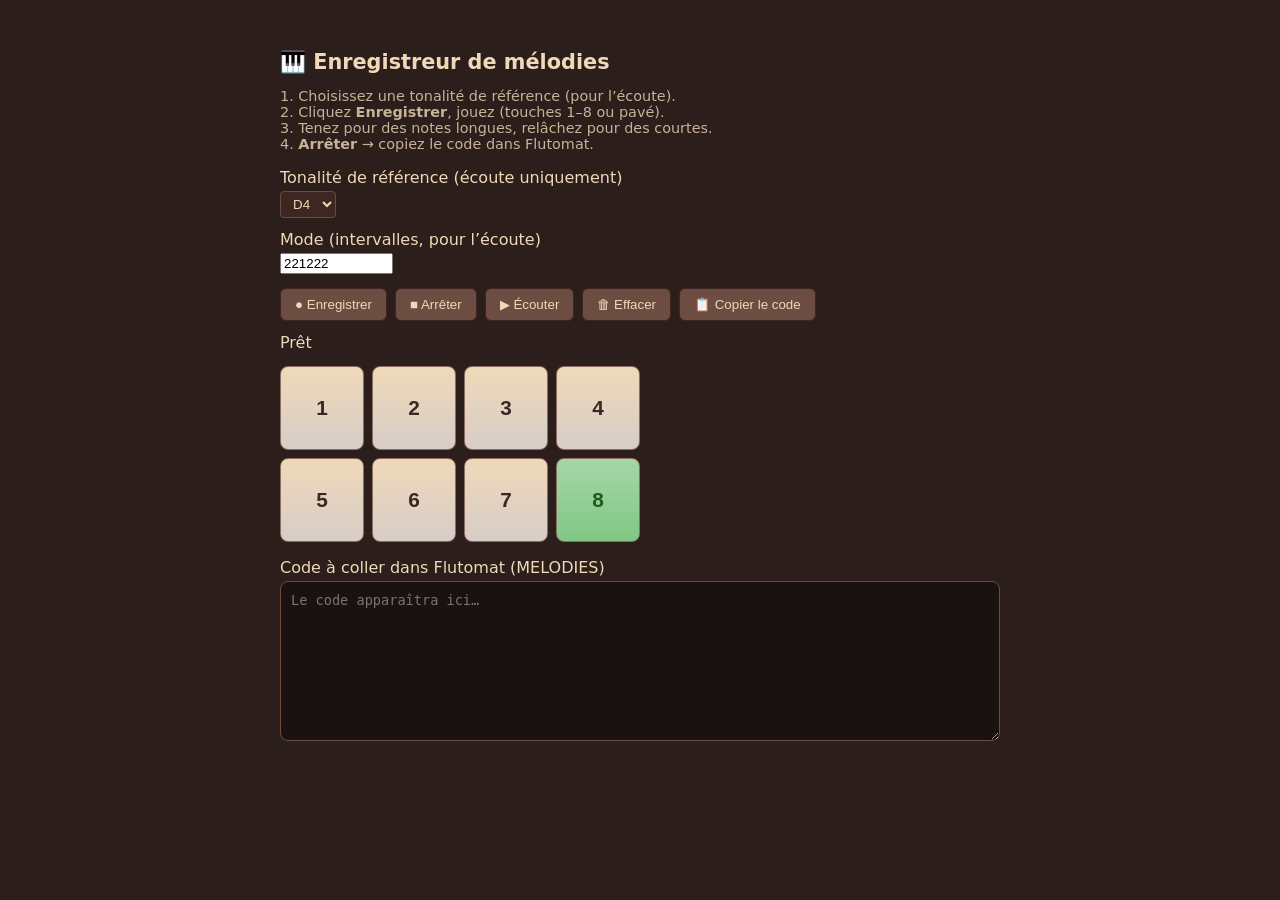
<file: melody-recorder.html>
<!DOCTYPE html>
<html lang="fr">
<head>
<meta charset="UTF-8">
<meta name="viewport" content="width=device-width, initial-scale=1.0">
<title>Enregistreur de mélodies — Flutomat</title>
<style>
  body {
    font-family: system-ui, sans-serif;
    background: #2c1e1a;
    color: #efd9b8;
    max-width: 720px;
    margin: 20px auto;
    padding: 16px;
  }
  h1 { font-size: 1.3em; margin-bottom: 8px; }
  .hint { opacity: 0.8; font-size: 0.9em; margin-bottom: 16px; }
  #pad {
    display: grid;
    grid-template-columns: repeat(4, 1fr);
    gap: 8px;
    max-width: 360px;
    margin-bottom: 16px;
  }
  .key {
    aspect-ratio: 1;
    min-height: 56px;
    font-size: 1.3em;
    font-weight: bold;
    border: 1px solid #8d6e63;
    border-radius: 8px;
    background: linear-gradient(180deg, #efd9b8, #d7ccc8);
    color: #3e2723;
    cursor: pointer;
    user-select: none;
    touch-action: none;
  }
  .key[data-degree="8"] {
    background: linear-gradient(180deg, #a5d6a7, #81c784);
    color: #1b5e20;
  }
  .key.playing {
    background: linear-gradient(180deg, #ffe082, #ffcc80);
  }
  .controls { display: flex; flex-wrap: wrap; gap: 8px; margin-bottom: 12px; }
  button.action {
    background: #6d4c41;
    color: #efd9b8;
    border: 1px solid #3e2723;
    border-radius: 6px;
    padding: 8px 14px;
    cursor: pointer;
  }
  button.action:hover { background: #8d6e63; }
  button.action.rec-on {
    background: #c62828;
    color: #fff;
  }
  #status { margin-bottom: 10px; min-height: 1.4em; }
  textarea {
    width: 100%;
    min-height: 160px;
    background: #1a1210;
    color: #c8e6c9;
    border: 1px solid #6d4c41;
    border-radius: 8px;
    padding: 10px;
    font-family: ui-monospace, monospace;
    font-size: 0.85em;
    box-sizing: border-box;
  }
  label { display: block; margin-top: 12px; margin-bottom: 4px; }
  select, input[type="number"] {
    background: #3e2723;
    color: #efd9b8;
    border: 1px solid #6d4c41;
    border-radius: 4px;
    padding: 4px 8px;
  }
</style>
</head>
<body>

<h1>🎹 Enregistreur de mélodies</h1>
<p class="hint">
  1. Choisissez une tonalité de référence (pour l’écoute).<br>
  2. Cliquez <strong>Enregistrer</strong>, jouez (touches 1–8 ou pavé).<br>
  3. Tenez pour des notes longues, relâchez pour des courtes.<br>
  4. <strong>Arrêter</strong> → copiez le code dans Flutomat.
</p>

<label>Tonalité de référence (écoute uniquement)</label>
<select id="baseMidi">
  <option value="60">C4</option>
  <option value="62" selected>D4</option>
  <option value="64">E4</option>
  <option value="65">F4</option>
  <option value="67">G4</option>
  <option value="69">A4</option>
  <option value="71">B4</option>
  <option value="72">C5</option>
</select>

<label>Mode (intervalles, pour l’écoute)</label>
<input type="text" id="intervals" value="221222" size="12" placeholder="221222">

<div class="controls" style="margin-top: 14px;">
  <button type="button" class="action" id="recBtn">● Enregistrer</button>
  <button type="button" class="action" id="stopBtn">■ Arrêter</button>
  <button type="button" class="action" id="playBtn">▶ Écouter</button>
  <button type="button" class="action" id="clearBtn">🗑 Effacer</button>
  <button type="button" class="action" id="copyBtn">📋 Copier le code</button>
</div>

<div id="status">Prêt</div>

<div id="pad">
  <button type="button" class="key" data-degree="1">1</button>
  <button type="button" class="key" data-degree="2">2</button>
  <button type="button" class="key" data-degree="3">3</button>
  <button type="button" class="key" data-degree="4">4</button>
  <button type="button" class="key" data-degree="5">5</button>
  <button type="button" class="key" data-degree="6">6</button>
  <button type="button" class="key" data-degree="7">7</button>
  <button type="button" class="key" data-degree="8">8</button>
</div>

<label>Code à coller dans Flutomat (MELODIES)</label>
<textarea id="output" readonly placeholder="Le code apparaîtra ici…"></textarea>

<script>
const A4 = 440;
const MIDI_A4 = 69;

function midiToFreq(midi) {
  return A4 * Math.pow(2, (midi - MIDI_A4) / 12);
}

function buildScale() {
  const base = parseInt(document.getElementById('baseMidi').value, 10);
  const seq = (document.getElementById('intervals').value || '221222').replace(/\s+/g, '');
  const intervals = seq.split('').map(n => parseInt(n, 10)).filter(n => !isNaN(n) && n > 0);
  const midis = [base];
  let cur = base;
  for (const step of intervals) {
    cur += step;
    midis.push(cur);
  }
  midis.push(base + 12);
  return midis.map(midiToFreq);
}

let audioCtx = null;
const active = {};
let recording = false;
let notes = []; // {d, start, end}
let recStart = 0;

function ensureCtx() {
  if (!audioCtx) audioCtx = new (window.AudioContext || window.webkitAudioContext)();
  if (audioCtx.state === 'suspended') audioCtx.resume();
  return audioCtx;
}

function startDegree(d) {
  if (active[d]) return;
  const scale = buildScale();
  let idx = Math.min(Math.max(d, 1), 8) - 1;
  if (idx >= scale.length) idx = scale.length - 1;

  const ctx = ensureCtx();
  const t = ctx.currentTime;
  const osc = ctx.createOscillator();
  const gain = ctx.createGain();
  osc.type = 'sine';
  osc.frequency.value = scale[idx];
  gain.gain.setValueAtTime(0.0001, t);
  gain.gain.exponentialRampToValueAtTime(0.22, t + 0.015);
  osc.connect(gain);
  gain.connect(ctx.destination);
  osc.start(t);
  active[d] = { osc, gain, t0: performance.now() };

  if (recording) {
    notes.push({ d, start: performance.now() - recStart, end: null });
  }

  const btn = document.querySelector(`.key[data-degree="${d}"]`);
  if (btn) btn.classList.add('playing');
}

function stopDegree(d) {
  if (!active[d]) return;
  const ctx = audioCtx;
  const { osc, gain } = active[d];
  const now = ctx.currentTime;
  gain.gain.cancelScheduledValues(now);
  gain.gain.setValueAtTime(Math.max(gain.gain.value, 0.0001), now);
  gain.gain.exponentialRampToValueAtTime(0.0001, now + 0.08);
  osc.stop(now + 0.1);
  delete active[d];

  if (recording) {
    // ferme la dernière note ouverte de ce degré
    for (let i = notes.length - 1; i >= 0; i--) {
      if (notes[i].d === d && notes[i].end === null) {
        notes[i].end = performance.now() - recStart;
        break;
      }
    }
  }

  const btn = document.querySelector(`.key[data-degree="${d}"]`);
  if (btn) btn.classList.remove('playing');
}

function formatCode() {
  const parts = notes
    .filter(n => n.end != null)
    .map(n => {
      let dur = (n.end - n.start) / 1000;
      if (dur < 0.08) dur = 0.08;
      dur = Math.round(dur * 100) / 100;
      return `{d:${n.d}, dur:${dur.toFixed(2)}}`;
    });

  if (!parts.length) return '';

  let out = '[\n';
  for (let i = 0; i < parts.length; i += 4) {
    out += '    ' + parts.slice(i, i + 4).join(', ');
    if (i + 4 < parts.length) out += ',';
    out += '\n';
  }
  out += ']';
  return out;
}

function updateOutput() {
  document.getElementById('output').value = formatCode();
}

document.getElementById('recBtn').onclick = () => {
  recording = true;
  notes = [];
  recStart = performance.now();
  document.getElementById('recBtn').classList.add('rec-on');
  document.getElementById('status').textContent = '● Enregistrement… jouez votre mélodie';
  document.getElementById('output').value = '';
};

document.getElementById('stopBtn').onclick = () => {
  recording = false;
  // ferme les notes encore tenues
  Object.keys(active).forEach(d => stopDegree(parseInt(d, 10)));
  document.getElementById('recBtn').classList.remove('rec-on');
  updateOutput();
  document.getElementById('status').textContent =
    notes.filter(n => n.end != null).length + ' note(s) enregistrée(s)';
};

document.getElementById('clearBtn').onclick = () => {
  recording = false;
  notes = [];
  Object.keys(active).forEach(d => stopDegree(parseInt(d, 10)));
  document.getElementById('recBtn').classList.remove('rec-on');
  document.getElementById('output').value = '';
  document.getElementById('status').textContent = 'Effacé';
};

document.getElementById('copyBtn').onclick = () => {
  const text = document.getElementById('output').value;
  if (!text) return;
  navigator.clipboard.writeText(text).then(() => {
    document.getElementById('status').textContent = 'Code copié !';
  });
};

document.getElementById('playBtn').onclick = () => {
  const finished = notes.filter(n => n.end != null);
  if (!finished.length) return;
  const scale = buildScale();
  const ctx = ensureCtx();
  let t = ctx.currentTime + 0.05;
  finished.forEach(n => {
    let idx = Math.min(n.d, 8) - 1;
    if (idx >= scale.length) idx = scale.length - 1;
    let dur = (n.end - n.start) / 1000;
    if (dur < 0.08) dur = 0.08;
    const osc = ctx.createOscillator();
    const gain = ctx.createGain();
    osc.type = 'sine';
    osc.frequency.value = scale[idx];
    gain.gain.setValueAtTime(0.0001, t);
    gain.gain.exponentialRampToValueAtTime(0.2, t + 0.02);
    gain.gain.exponentialRampToValueAtTime(0.0001, t + dur);
    osc.connect(gain);
    gain.connect(ctx.destination);
    osc.start(t);
    osc.stop(t + dur + 0.05);
    t += dur + 0.02;
  });
  document.getElementById('status').textContent = 'Lecture…';
};

// Pavé
document.querySelectorAll('.key').forEach(btn => {
  const d = parseInt(btn.dataset.degree, 10);
  btn.addEventListener('pointerdown', e => {
    e.preventDefault();
    btn.setPointerCapture(e.pointerId);
    startDegree(d);
  });
  btn.addEventListener('pointerup', () => stopDegree(d));
  btn.addEventListener('pointercancel', () => stopDegree(d));
});

// Clavier physique
document.addEventListener('keydown', e => {
  if (e.target.tagName === 'INPUT' || e.target.tagName === 'SELECT') return;
  if (e.repeat) return;
  let d = null;
  if (e.key >= '1' && e.key <= '8') d = parseInt(e.key, 10);
  else if (e.key === '0') d = 8;
  if (d) { e.preventDefault(); startDegree(d); }
});
document.addEventListener('keyup', e => {
  let d = null;
  if (e.key >= '1' && e.key <= '8') d = parseInt(e.key, 10);
  else if (e.key === '0') d = 8;
  if (d) { e.preventDefault(); stopDegree(d); }
});
</script>
</body>
</html>
</file>
<file: flutomat.css>
/* ========== Style Bois Sombre Vieillot ========== */

:root {
    --wood-dark: #3e2723;
    --wood-medium: #5d4037;
    --wood-light: #8d6e63;
    --wood-highlight: #a1887f;
    --bg-deep: #2c1e1a;
    --text-light: #f5e8d3;
    --text-muted: #d7ccc8;
    --accent: #bcaaa4;
    --shadow: rgba(0, 0, 0, 0.45);
}

body {
    font-family: 'Segoe UI', system-ui, sans-serif;
    background-color: var(--bg-deep); /* couleur de secours si l'image ne charge pas */
    background-image: url("IMG_3902.jpg");
    background-size: cover;       /* couvre tout l'écran */
    background-position: center;
    background-repeat: no-repeat;
    background-attachment: fixed; /* optionnel : fond fixe au scroll */
    color: var(--text-light);
    margin: 0;
    padding: 20px;
    line-height: 1.5;
}

h1 {
    text-align: center;
    color: #efd9b8; /* même couleur qu’avant */
    font-weight: 600;
    margin-bottom: 25px;
    letter-spacing: 0.5px;
    /* Ombre / profondeur */
    text-shadow:
        0 1px 0 #2c1e1a,
        0 2px 2px rgba(0, 0, 0, 0.85),
        0 0 22px rgba(0, 0, 0, 0.6);
}

/* Conteneur principal */
form {
    max-width: 920px;
    margin: 0 auto;
    background: linear-gradient(to bottom, #4e342e, #3e2723);
    border: 2px solid #6d4c41;
    border-radius: 10px;
    box-shadow: 
        0 8px 24px var(--shadow),
        inset 0 1px 0 rgba(255,255,255,0.08);
    padding: 25px 30px;
}

/* Fieldsets */
fieldset {
    border: 1px solid #6d4c41;
    border-radius: 8px;
    background: rgba(0, 0, 0, 0.2);
    margin-bottom: 20px;
    padding: 15px 20px;
    box-shadow: inset 0 1px 4px rgba(0,0,0,0.3);
}

legend {
    background: linear-gradient(to bottom, #6d4c41, #5d4037);
    color: #f5e8d3;
    padding: 5px 16px;
    border-radius: 20px;
    font-weight: 600;
    border: 1px solid #8d6e63;
    box-shadow: 0 2px 4px rgba(0,0,0,0.4);
}

/* Labels et inputs */
label {
    color: var(--text-muted);
    font-weight: 500;
}

input[type="text"],
input[type="number"],
select,
textarea {
    background: #2c1e1a;
    border: 1px solid #6d4c41;
    border-radius: 6px;
    padding: 7px 11px;
    color: #f5e8d3;
    box-shadow: inset 0 2px 4px rgba(0,0,0,0.4);
    transition: border-color 0.2s, box-shadow 0.2s;
}

input[type="text"]:focus,
input[type="number"]:focus,
select:focus,
textarea:focus {
    outline: none;
    border-color: #a1887f;
    box-shadow: 0 0 0 3px rgba(161, 136, 127, 0.25);
}

/* Tableau */
table {
    width: 100%;
    border-collapse: separate;
    border-spacing: 0;
    background: #2c1e1a;
    border-radius: 8px;
    overflow: hidden;
    box-shadow: 0 4px 12px rgba(0,0,0,0.4);
}

th {
    background: linear-gradient(to bottom, #5d4037, #4e342e);
    color: #efd9b8;
    padding: 11px 8px;
    border-bottom: 2px solid #6d4c41;
    font-weight: 600;
}

td {
    padding: 9px 8px;
    border-bottom: 1px solid #4e342e;
    text-align: center;
    color: #e0d0c0;
}

tr:last-child td {
    border-bottom: none;
}

tr:nth-child(even) {
    background: rgba(0, 0, 0, 0.25);
}

/* Boutons */
button {
    background: linear-gradient(to bottom, #6d4c41, #4e342e);
    color: #f5e8d3;
    border: 1px solid #8d6e63;
    border-radius: 8px;
    padding: 9px 16px;
    font-weight: 600;
    cursor: pointer;
    box-shadow: 
        0 3px 6px rgba(0,0,0,0.4),
        inset 0 1px 0 rgba(255,255,255,0.1);
    transition: all 0.15s ease;
    margin: 4px;
}

button:hover {
    background: linear-gradient(to bottom, #8d6e63, #5d4037);
    transform: translateY(-1px);
    box-shadow: 0 5px 10px rgba(0,0,0,0.5);
}

button:active {
    transform: translateY(1px);
    box-shadow: 0 2px 3px rgba(0,0,0,0.4);
}

/* Canvas (dessin de la flûte) */
#renderedFlute {
    display: block;
    margin: 25px auto 10px;
    background: #2c1e1a;
    border: 2px solid #6d4c41;
    border-radius: 10px;
    box-shadow: 0 6px 16px rgba(0,0,0,0.5);
}

/* Notes et infos */
.notes, #info {
    background: rgba(0, 0, 0, 0.25);
    border: 1px solid #6d4c41;
    border-radius: 8px;
    padding: 12px;
    color: #e0d0c0;
        text-shadow:
        0 1px 0 #2c1e1a,
        0 1px 5px rgba(0, 0, 0, 0.8);
}

/* Responsive */
@media (max-width: 700px) {
    body {
        padding: 10px;
    }
    form {
        padding: 15px;
    }
    button {
        padding: 8px 12px;
        font-size: 0.95em;
    }
}

/* Largeur des cases Fréquence et Diamètre */
td input[type="number"],
td input[type="text"] {
    width: 65px;
    margin-right: 0;
}

/* Largeur du champ Température */
#temperature {
    width: 65px;
}

/* Bouton contact avec logo */
.btn-logo {
    display: inline-flex;
    align-items: center;
    gap: 8px;
    background: linear-gradient(to bottom, #6d4c41, #4e342e);
    color: #f5e8d3;
    border: 1px solid #8d6e63;
    border-radius: 8px;
    padding: 9px 14px;
    font-weight: 600;
    text-decoration: none;
    box-shadow: 
        0 3px 6px rgba(0,0,0,0.4),
        inset 0 1px 0 rgba(255,255,255,0.1);
    transition: all 0.15s ease;
    margin: 4px;
    cursor: pointer;
}

.btn-logo:hover {
    background: linear-gradient(to bottom, #8d6e63, #5d4037);
    transform: translateY(-1px);
    box-shadow: 0 5px 10px rgba(0,0,0,0.5);
    color: #f5e8d3;
}

.btn-logo-img {
    width: 32px;
    height: 32px;
    object-fit: contain;
    border-radius: 50%;
    background: #f5e8d3;
    padding: 2px;
}
/* ===== Jauge harmonique vintage ===== */
.gauge-cell {
    text-align: center;
    vertical-align: middle;
    padding: 4px 2px !important;
    background: transparent !important;
}

.harmonic-gauge {
    display: inline-block;
    line-height: 0;
}

.harmonic-gauge svg {
    display: block;
    margin: 0 auto;
    filter: drop-shadow(0 2px 3px rgba(0,0,0,0.45));
}

/* On laisse le transform SVG gérer la rotation */
.harmonic-gauge .needle {
    transition: none; /* on désactive la transition CSS pour éviter le conflit */
}
/* ===== Responsive : notes + dessin de la flûte ===== */

/* La zone de notes ne doit jamais dépasser */
#notes {
    width: 100%;
    max-width: 100%;
    box-sizing: border-box;
    resize: vertical;
}

/* Le canvas s’adapte à la largeur disponible */
#renderedFlute {
    display: block;
    width: 100%;
    max-width: 100%;
    height: auto;
    margin: 25px auto 10px;
    background: #2c1e1a;
    border: 2px solid #6d4c41;
    border-radius: 10px;
    box-shadow: 0 6px 16px rgba(0,0,0,0.5);
}

/* Conteneur principal plus souple */
form {
    max-width: 920px;
    width: 100%;
    box-sizing: border-box;
}

/* Tablettes et écrans moyens */
@media (max-width: 900px) {
    body {
        padding: 10px;
    }
    form {
        padding: 15px;
    }
    #renderedFlute {
        margin: 15px auto 8px;
    }
}

/* Petits écrans */
@media (max-width: 600px) {
    form {
        padding: 12px;
    }
    table {
        font-size: 0.9em;
    }
}

/* --- Mode clavier / piano --- */
#pianoModeButton {
    background: linear-gradient(180deg, #6d4c41, #4e342e);
    color: #efd9b8;
    border: 1px solid #3e2723;
    border-radius: 6px;
    padding: 8px 14px;
    cursor: pointer;
    font-size: 0.95em;
}

#pianoModeButton:hover {
    background: linear-gradient(180deg, #8d6e63, #5d4037);
}

#pianoModeStatus {
    color: #c8e6c9;
    font-size: 0.9em;
}

#pianoPad {
    margin-top: 12px;
    padding: 12px;
    background: rgba(44, 30, 26, 0.85);
    border: 1px solid #6d4c41;
    border-radius: 10px;
    max-width: 300px;
}

#pianoPad .piano-key {
    aspect-ratio: 1;
    min-height: 48px;
    font-size: 1.2em;
    font-weight: bold;
    color: #3e2723;
    background: linear-gradient(180deg, #efd9b8, #d7ccc8);
    border: 1px solid #8d6e63;
    border-radius: 8px;
    cursor: pointer;
    box-shadow: 0 3px 0 #5d4037;
    transition: transform 0.05s, box-shadow 0.05s, background 0.1s;
}

#pianoPad .piano-key:hover {
    background: linear-gradient(180deg, #fff8e1, #efd9b8);
}

/* Touche octave (8 et 0) un peu distincte */
#pianoPad .piano-key[data-degree="8"] {
    background: linear-gradient(180deg, #a5d6a7, #81c784);
    color: #1b5e20;
}
/* Liens visibles sur fond bois */
a {
    color: #efd9b8;              /* même crème que le titre */
    text-decoration: underline;
    text-underline-offset: 3px;
}

a:hover {
    color: #fff8e7;              /* un peu plus clair au survol */
    text-decoration-thickness: 2px;
}

a:visited {
    color: #d7ccc8;              /* légèrement plus doux après visite */
}

#pianoPad .piano-key[data-degree="8"]:hover {
    background: linear-gradient(180deg, #c8e6c9, #a5d6a7);
}

#pianoPad:focus {
    outline: 2px solid #81c784;
    outline-offset: 2px;
}
</file>
<file: style.css>
/* =========================================
   COULEURS — même palette que Flutomat Français
   ========================================= */

:root {
    --wood-dark: #3e2723;
    --wood-medium: #5d4037;
    --wood-light: #8d6e63;
    --wood-highlight: #a1887f;
    --bg-deep: #2c1e1a;
    --text-light: #f5e8d3;
    --text-muted: #d7ccc8;
    --accent: #bcaaa4;
    --cream: #efd9b8;
    --gold: #a1887f;
    --shadow: rgba(0, 0, 0, 0.45);
}


/* =========================================
   PAGE
   ========================================= */

* {
    box-sizing: border-box;
}

html {
    scroll-behavior: smooth;
}

/*body {
    margin: 0;
    color: var(--text-light);

    font-family:
        "Segoe UI",
        Roboto,
        Helvetica,
        Arial,
        sans-serif;

    line-height: 1.75;

    background:
        linear-gradient(
            rgba(44, 30, 26, 0.55),
            rgba(44, 30, 26, 0.72)
        ),
        url("IMG_3902.jpg");

    background-size: cover;
    background-position: center;
    background-attachment: fixed;
}*/
body {
    font-family: 'Segoe UI', system-ui, sans-serif;
    background-color: var(--bg-deep); /* couleur de secours si l'image ne charge pas */
    background-image: url("IMG_3902.jpg");
    background-size: cover;       /* couvre tout l'écran */
    background-position: center;
    background-repeat: no-repeat;
    background-attachment: fixed; /* optionnel : fond fixe au scroll */
    color: var(--text-light);
    margin: 0;
    padding: 20px;
    line-height: 1.5;
}

/* =========================================
   ENTÊTE
   ========================================= */

.hero {
    min-height: 70vh;
    display: flex;
    justify-content: center;
    align-items: center;
    padding: 50px 20px;
    text-align: center;
    color: var(--text-light);
}

.hero-content {
    max-width: 850px;
    padding: 45px 55px;

    background: rgba(44, 30, 26, 0.78);
    border: 2px solid #6d4c41;
    border-radius: 8px;
    backdrop-filter: blur(3px);

    box-shadow:
        0 15px 45px rgba(0, 0, 0, 0.45),
        inset 0 1px 0 rgba(255, 255, 255, 0.06);
}

.flute-icon {
    color: var(--cream);
    font-size: 2.5rem;
    margin-bottom: 5px;
    text-shadow: 0 2px 4px rgba(0, 0, 0, 0.5);
}

.hero h1 {
    margin: 0;
    font-family: Georgia, "Times New Roman", serif;
    font-size: clamp(2.7rem, 7vw, 5.5rem);
    font-weight: normal;
    line-height: 1.05;
    color: #efd9b8;
    text-shadow: 0 3px 8px rgba(0, 0, 0, 0.55);
}

.subtitle {
    margin: 20px auto 35px;
    max-width: 650px;
    font-size: 1.2rem;
    color: var(--text-muted);
}


/* =========================================
   BOUTONS
   ========================================= */

.button {
    display: inline-block;
    padding: 13px 25px;

    color: #f5e8d3;
    background: linear-gradient(to bottom, #6d4c41, #4e342e);
    border: 1px solid #8d6e63;
    border-radius: 4px;

    text-decoration: none;
    font-weight: 600;

    box-shadow:
        0 3px 6px rgba(0, 0, 0, 0.4),
        inset 0 1px 0 rgba(255, 255, 255, 0.1);

    transition:
        background 0.2s ease,
        transform 0.2s ease,
        box-shadow 0.2s ease;
}

.button:hover {
    background: linear-gradient(to bottom, #8d6e63, #5d4037);
    transform: translateY(-2px);
    box-shadow: 0 5px 12px rgba(0, 0, 0, 0.5);
}


/* =========================================
   CONTENU PRINCIPAL
   ========================================= */

.content {
    width: min(1000px, calc(100% - 40px));
    margin: 0 auto 100px;
    padding: 55px 70px;

    background: rgba(44, 30, 26, 0.88);
    color: var(--text-light);

    border: 2px solid #6d4c41;
    border-radius: 8px;

    box-shadow:
        0 15px 50px rgba(0, 0, 0, 0.5),
        inset 0 1px 0 rgba(255, 255, 255, 0.05);
}


/* =========================================
   INTRODUCTION
   ========================================= */

.intro {
    max-width: 800px;
    margin: auto;
    padding-bottom: 45px;
    text-align: center;
    border-bottom: 1px solid #5d4037;
}

.intro h2,
.philosophy h2 {
    color: #efd9b8;
    font-family: Georgia, "Times New Roman", serif;
    font-weight: normal;
    font-size: 2.2rem;
    text-shadow: 0 1px 3px rgba(0, 0, 0, 0.5);
}

.important {
    margin-top: 30px;
    color: var(--cream);
    font-family: Georgia, "Times New Roman", serif;
    font-size: 1.25rem;
}


/* =========================================
   ÉTAPES
   ========================================= */

.step {
    display: grid;
    grid-template-columns: 90px 1fr;
    gap: 25px;
    padding: 55px 0;
    border-bottom: 1px solid #4e342e;
}

.number {
    color: var(--wood-highlight);
    font-family: Georgia, "Times New Roman", serif;
    font-size: 3.3rem;
    line-height: 1;
    text-shadow: 0 1px 2px rgba(0, 0, 0, 0.4);
}

.step h2 {
    margin-top: 0;
    margin-bottom: 20px;
    color: #efd9b8;
    font-family: Georgia, "Times New Roman", serif;
    font-size: 1.8rem;
    font-weight: normal;
}

.step p {
    margin-top: 0;
    margin-bottom: 18px;
    color: var(--text-muted);
}


/* =========================================
   CITATIONS / CONSEILS
   ========================================= */

blockquote {
    margin: 35px 0;
    padding: 20px 25px;

    background: rgba(0, 0, 0, 0.25);
    border-left: 4px solid #8d6e63;

    color: #e0d0c0;
    font-family: Georgia, "Times New Roman", serif;
    font-size: 1.1rem;
    font-style: italic;
}


/* =========================================
   SECTION FINALE
   ========================================= */

.philosophy {
    padding-top: 55px;
    text-align: center;
}

.philosophy p {
    max-width: 760px;
    margin-left: auto;
    margin-right: auto;
    color: var(--text-muted);
}

.final-quote {
    margin-top: 40px !important;
    color: #efd9b8;
    font-family: Georgia, "Times New Roman", serif;
    font-size: 1.35rem;
    line-height: 1.8;
}

.center {
    margin-top: 30px;
    text-align: center;
}


/* =========================================
   PIED DE PAGE
   ========================================= */

footer {
    padding: 35px 20px;
    text-align: center;
    color: rgba(245, 232, 211, 0.9);
    background: rgba(44, 30, 26, 0.92);
    border-top: 1px solid #6d4c41;
}

footer p {
    margin: 3px;
}

footer .small {
    color: rgba(215, 204, 200, 0.7);
    font-size: 0.85rem;
}


/* =========================================
   TÉLÉPHONE / TABLETTE
   ========================================= */

@media (max-width: 700px) {

    body {
        background-attachment: scroll;
    }

    .hero {
        min-height: 75vh;
        padding: 25px 15px;
    }

    .hero-content {
        padding: 35px 20px;
    }

    .hero h1 {
        font-size: 3rem;
    }
</file>
